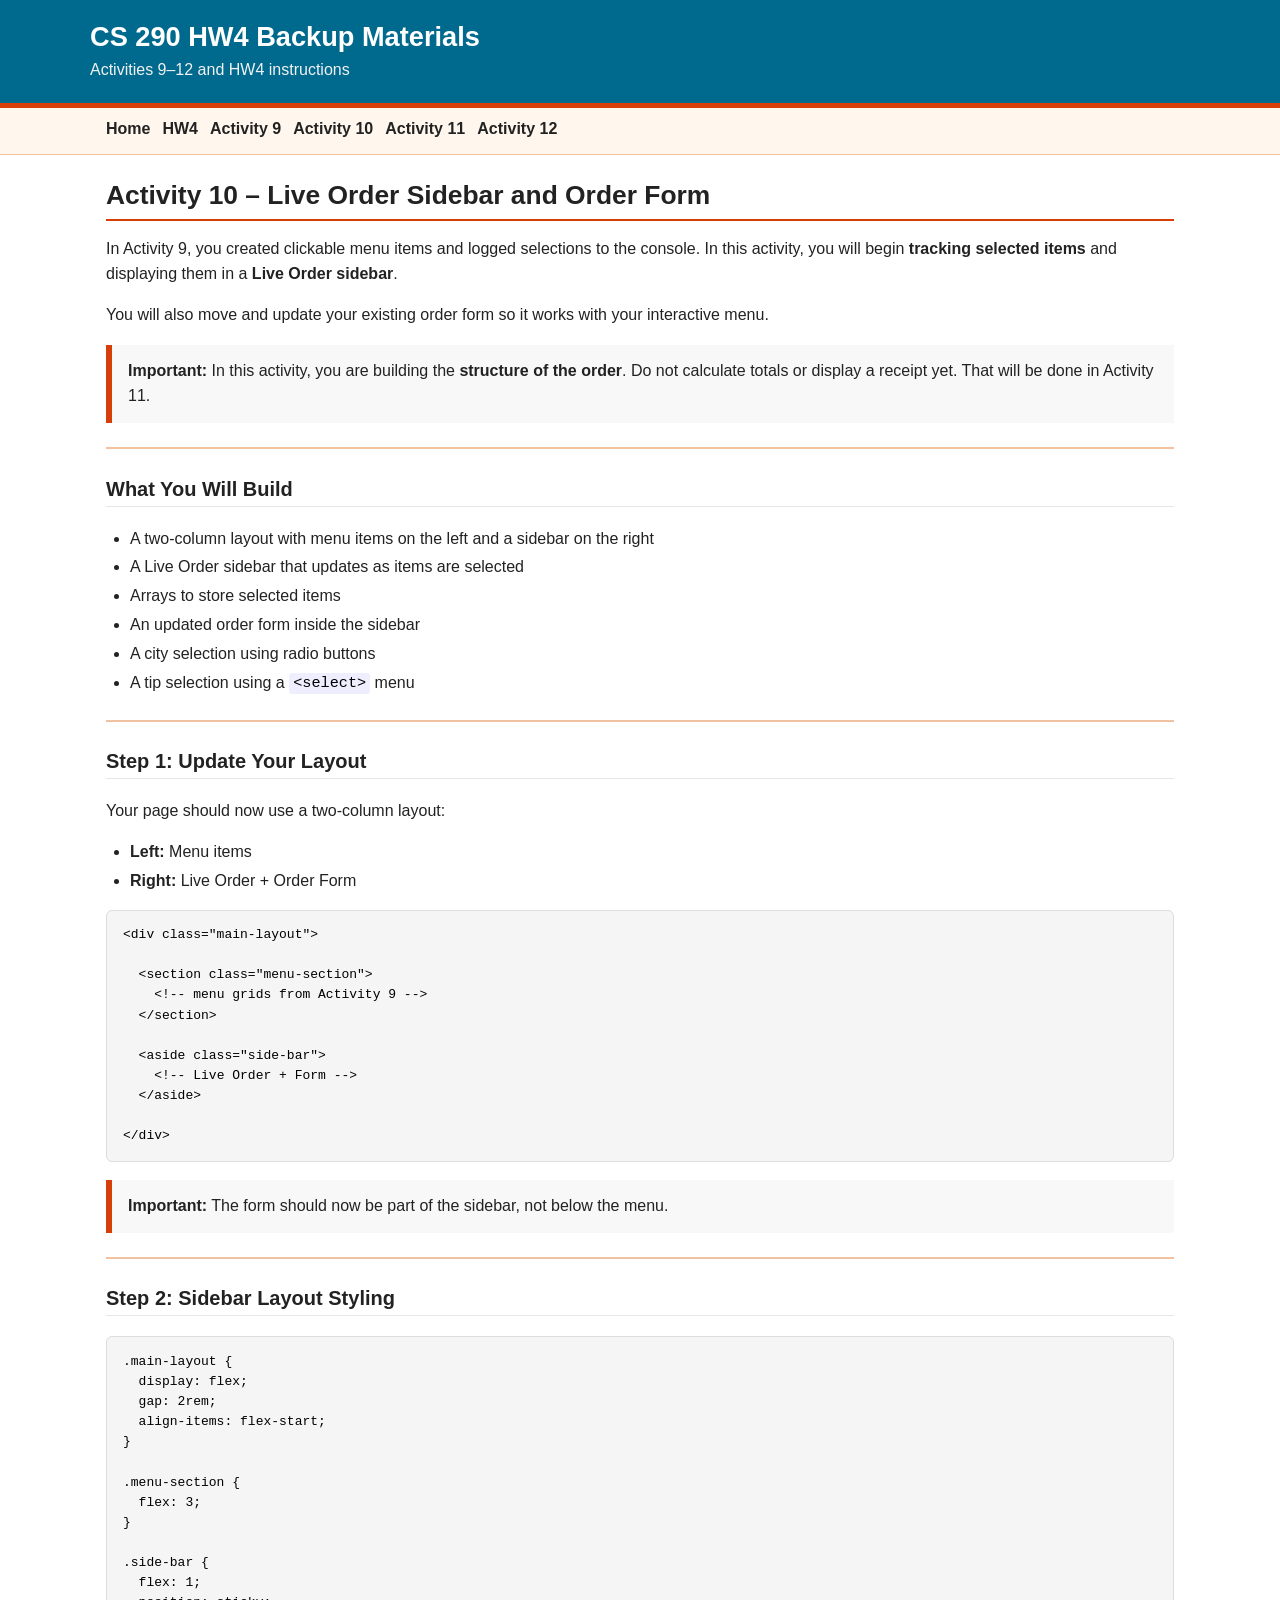
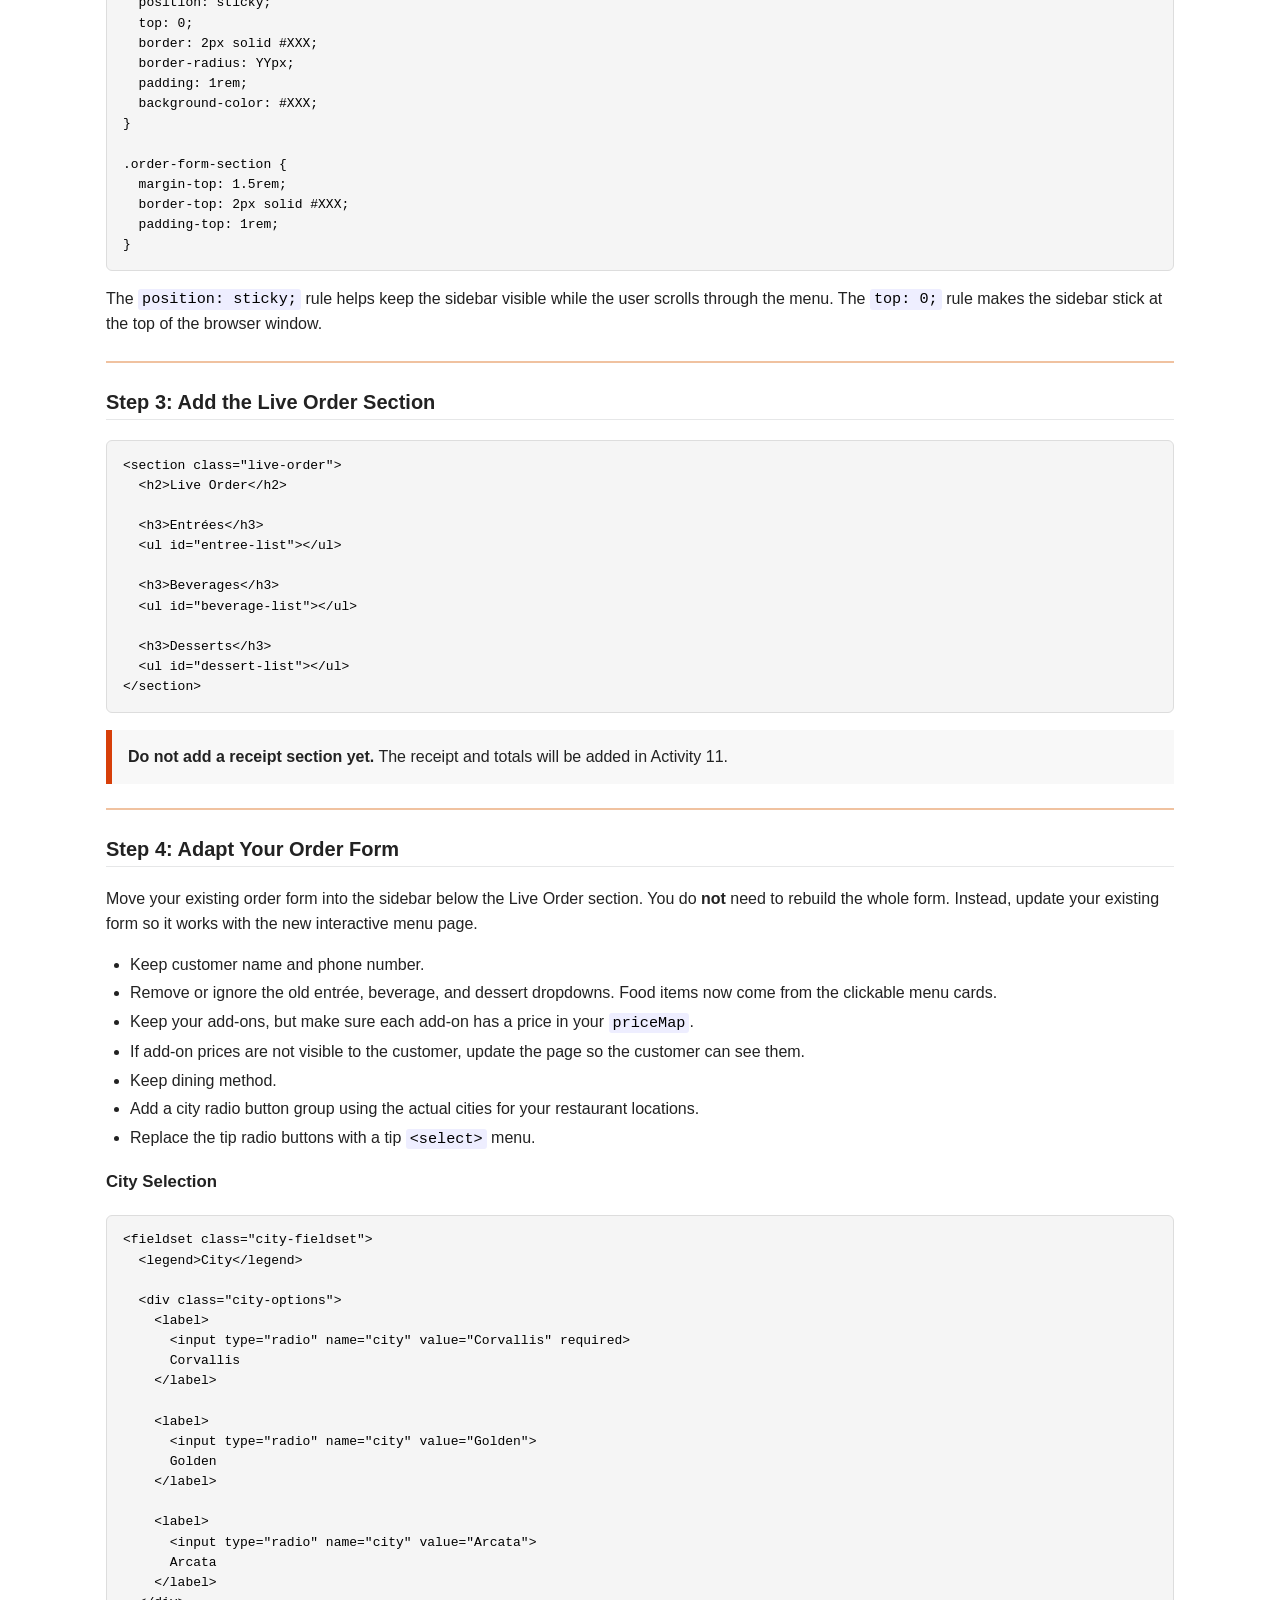
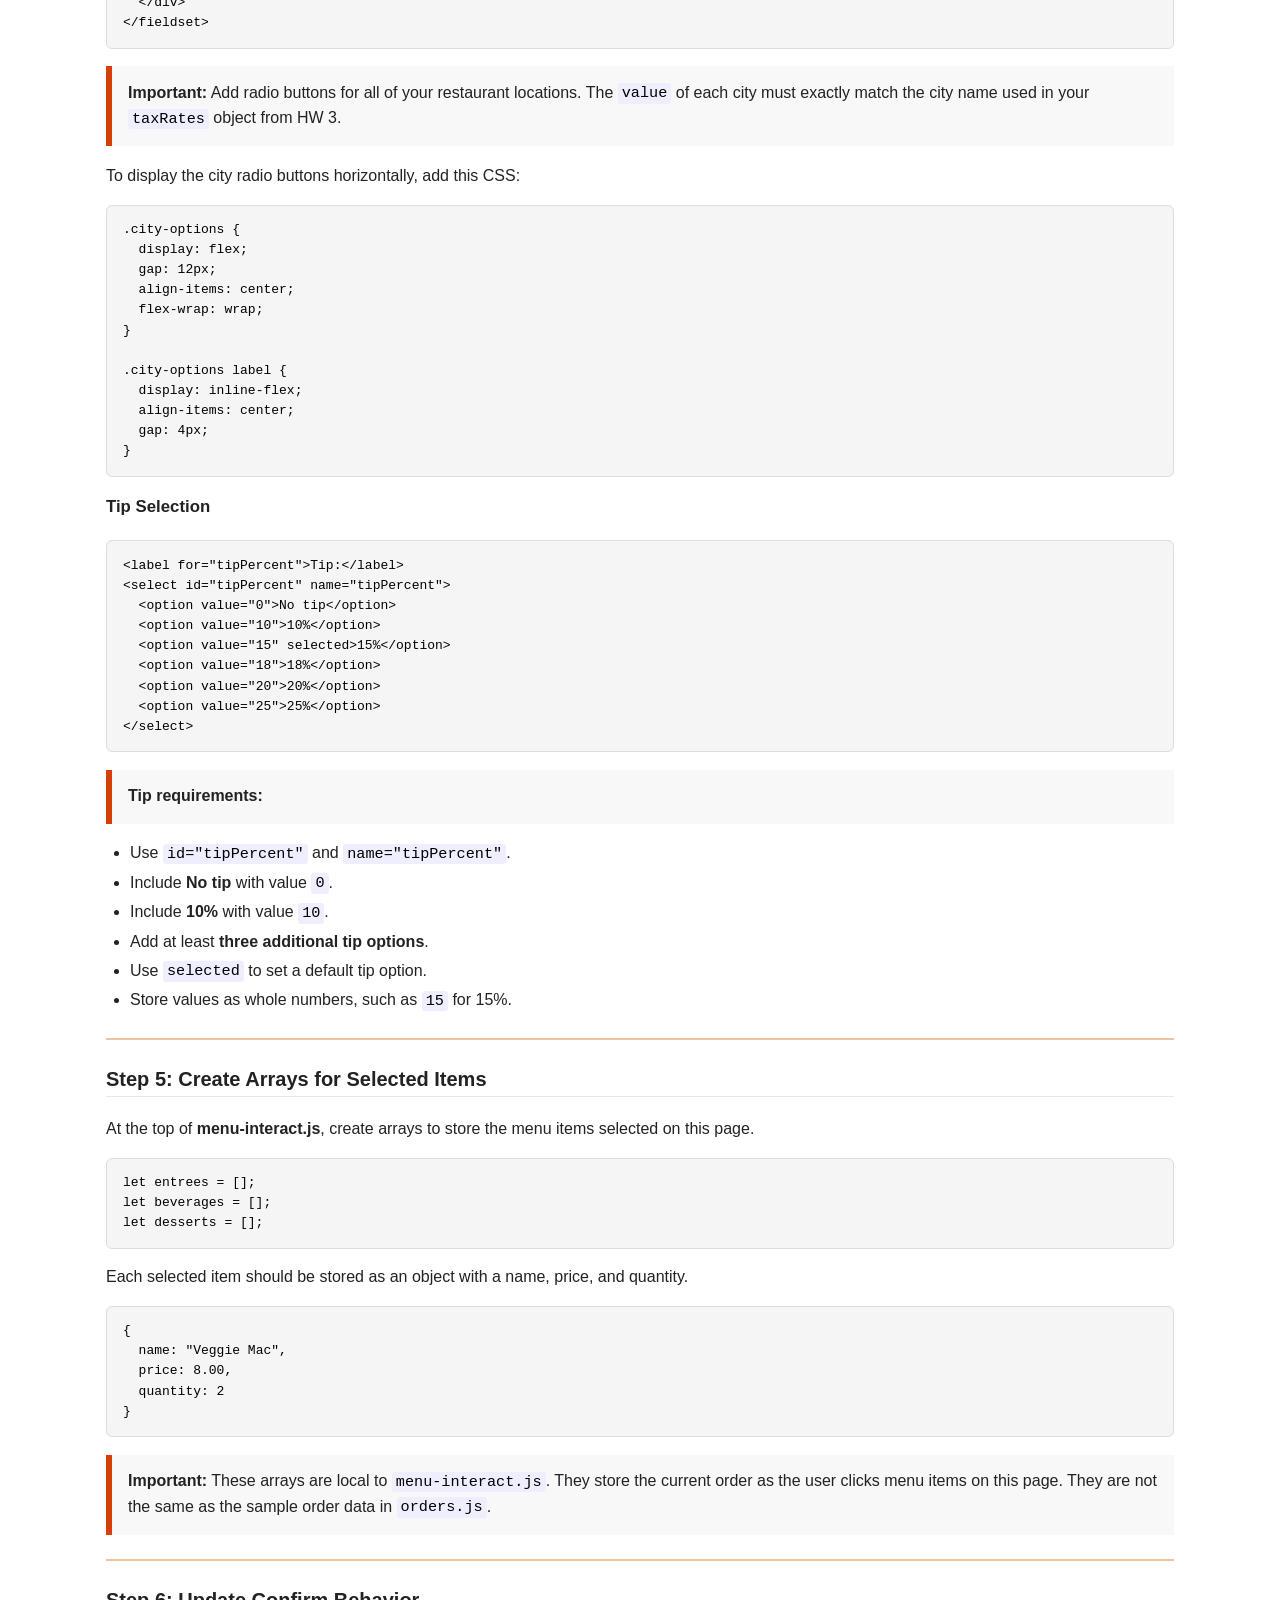
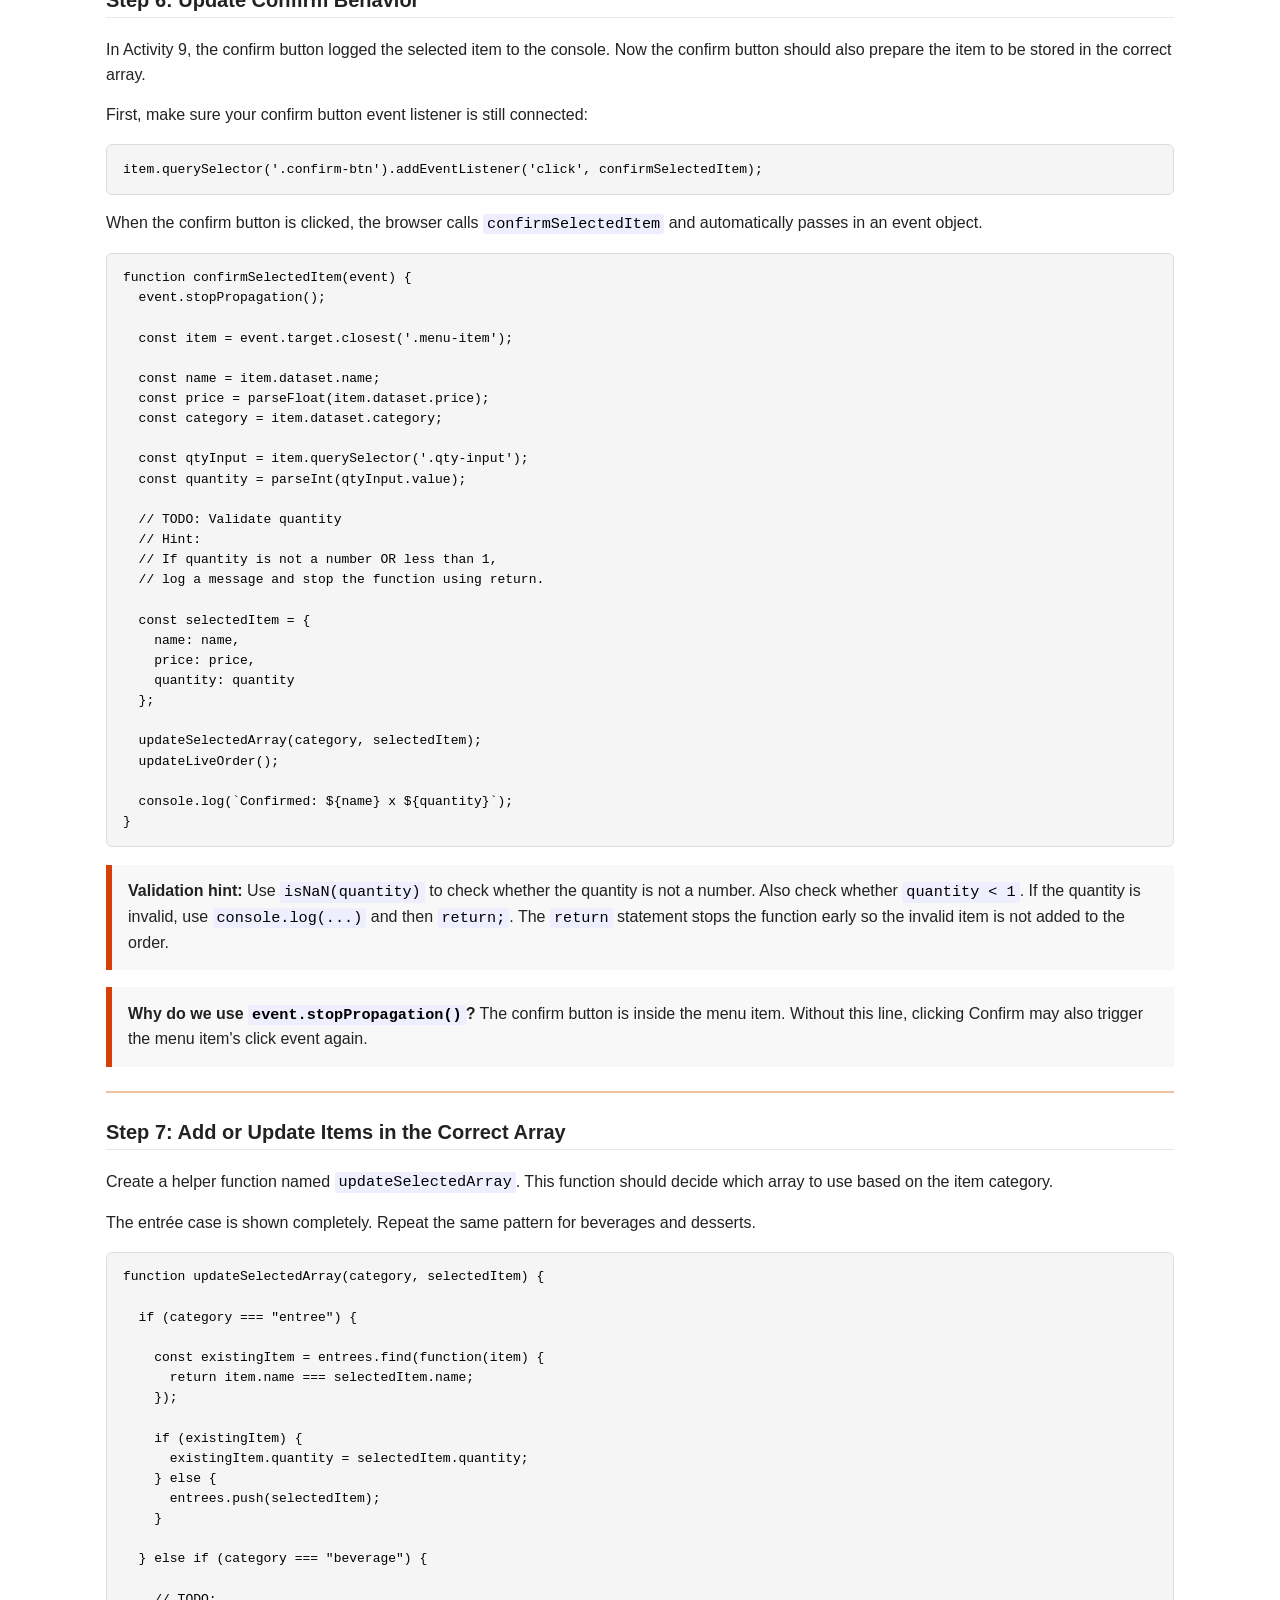
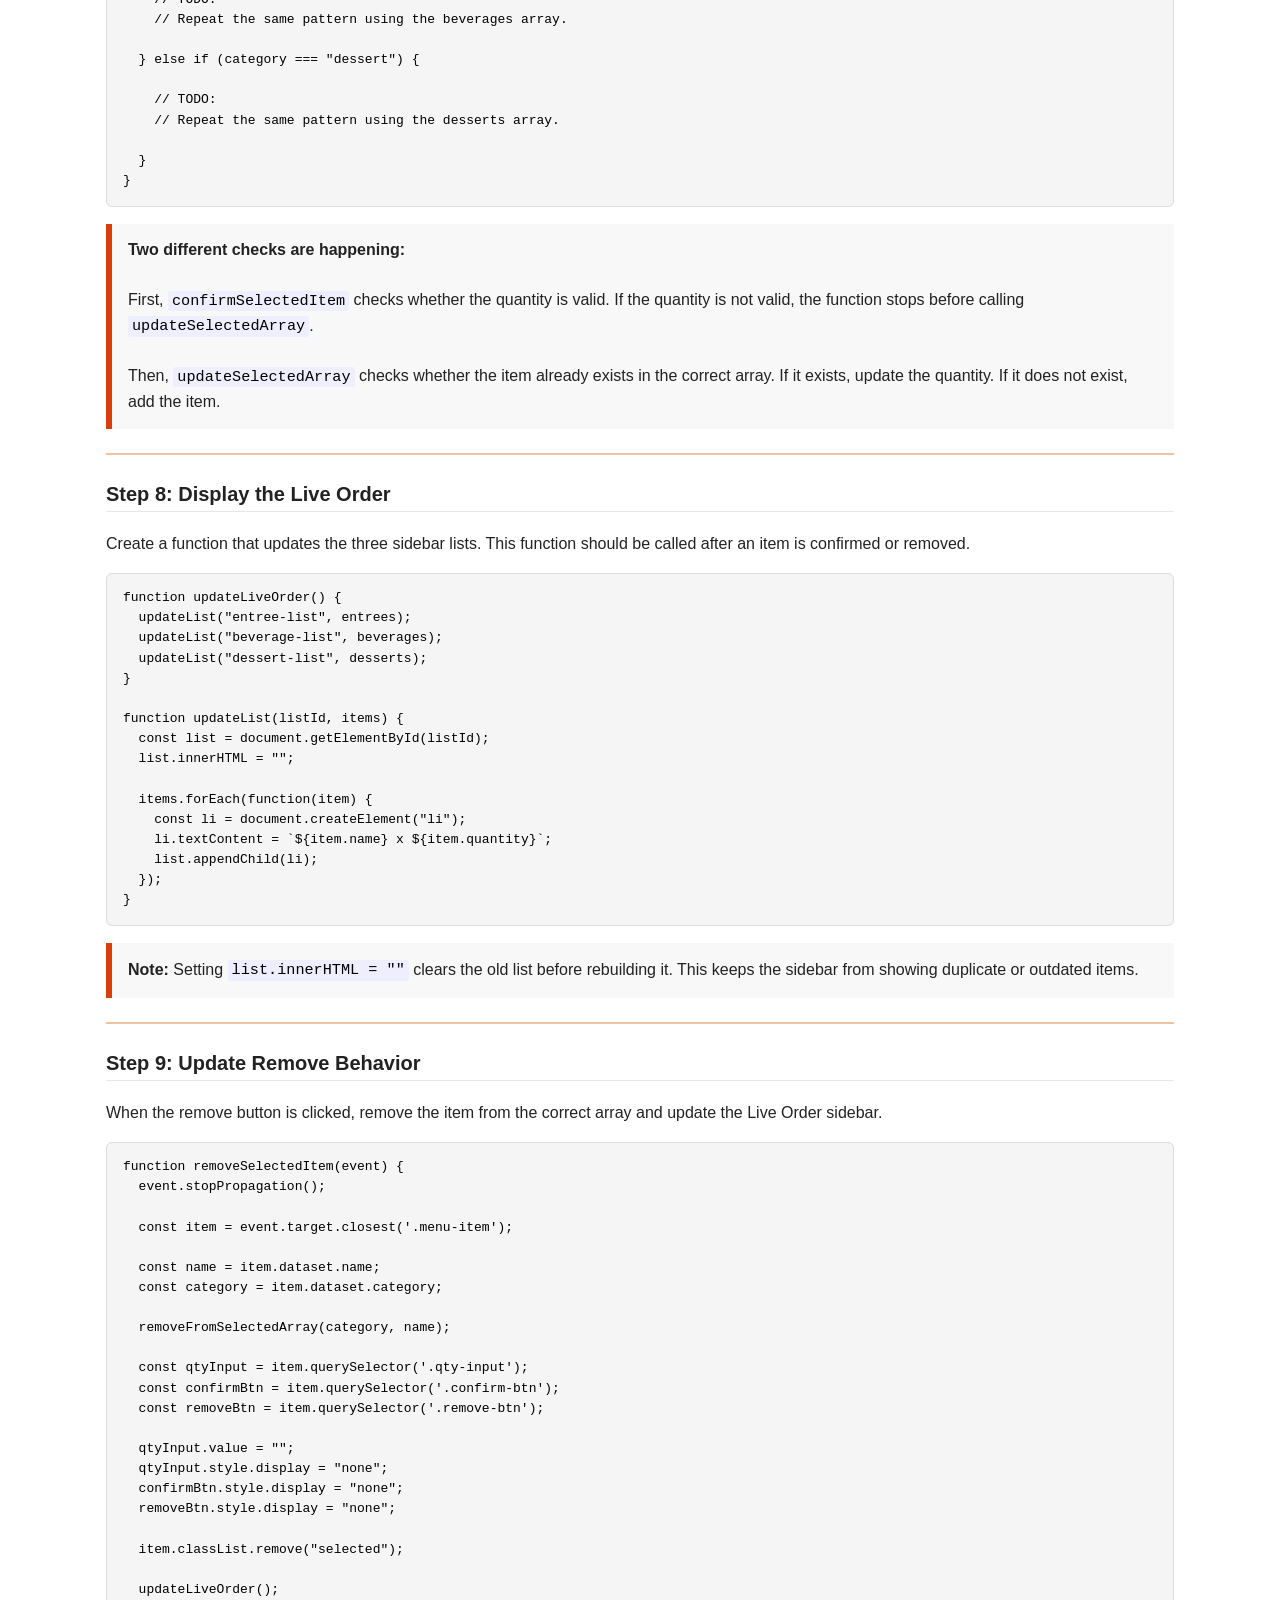
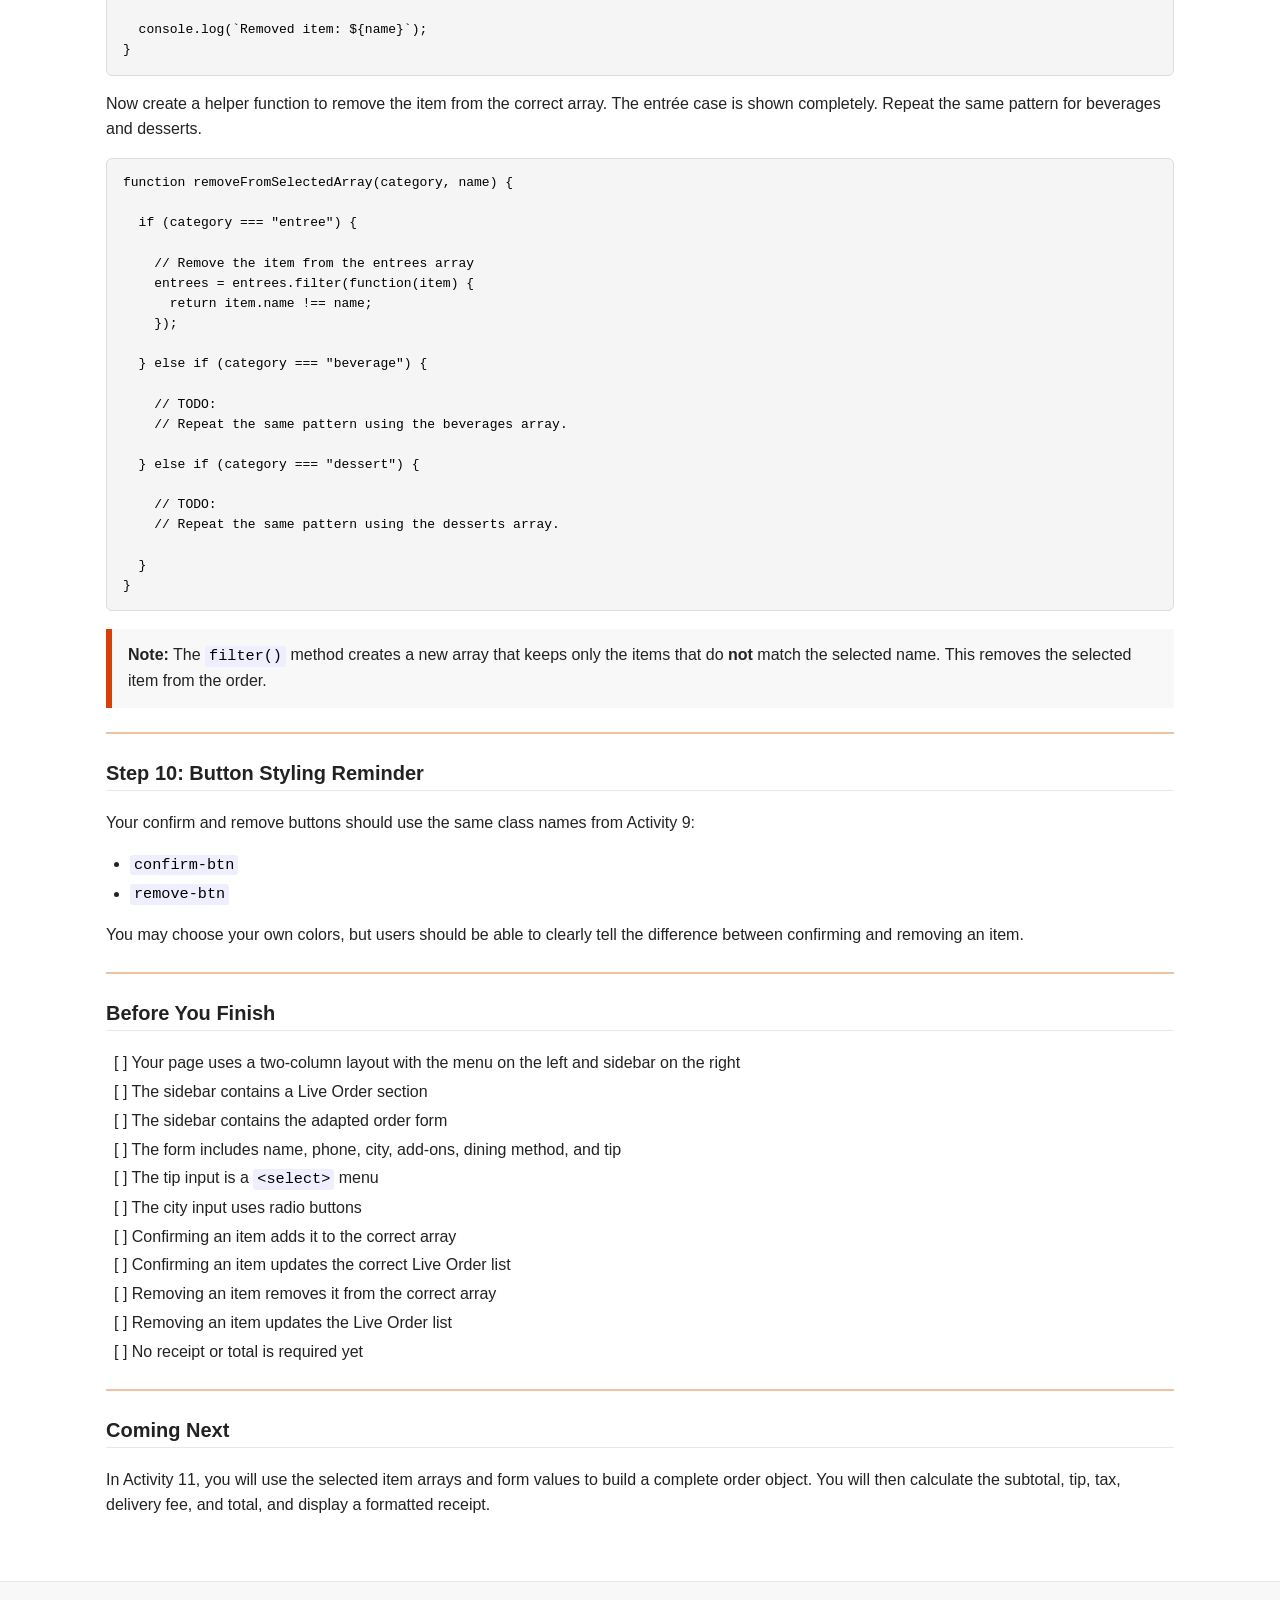
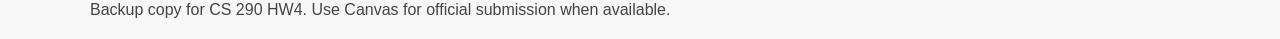
<file: activities/cs290-activity10.html>
<!doctype html>
<html lang="en">
<head>
  <meta charset="utf-8">
  <meta name="viewport" content="width=device-width, initial-scale=1">
  <title>Activity 10 – Live Order Sidebar and Order Form</title>
  <link rel="stylesheet" href="../css/cs290-hw4-backup.css">
</head>
<body>
<header class="site-header"><div class="site-header-inner">
  <h1>CS 290 HW4 Backup Materials</h1>
  <p>Activities 9–12 and HW4 instructions</p>
</div></header>
<nav class="site-nav"><div class="site-nav-inner">
  <a href="../index.html">Home</a>
  <a href="../homework/cs290-hw4.html">HW4</a>
  <a href="cs290-activity9.html">Activity 9</a>
  <a href="cs290-activity10.html">Activity 10</a>
  <a href="cs290-activity11.html">Activity 11</a>
  <a href="cs290-activity12.html">Activity 12</a>
</div></nav>
<main class="content-page">

<h2>Activity 10 – Live Order Sidebar and Order Form</h2>
<p>In Activity 9, you created clickable menu items and logged selections to the console. In this activity, you will begin <strong>tracking selected items</strong> and displaying them in a <strong>Live Order sidebar</strong>.</p>
<p>You will also move and update your existing order form so it works with your interactive menu.</p>
<p class="callout"><strong>Important:</strong> In this activity, you are building the <strong>structure of the order</strong>. Do not calculate totals or display a receipt yet. That will be done in Activity 11.</p>
<hr/>
<h3>What You Will Build</h3>
<ul>
<li>A two-column layout with menu items on the left and a sidebar on the right</li>
<li>A Live Order sidebar that updates as items are selected</li>
<li>Arrays to store selected items</li>
<li>An updated order form inside the sidebar</li>
<li>A city selection using radio buttons</li>
<li>A tip selection using a <code>&lt;select&gt;</code> menu</li>
</ul>
<hr/>
<h3>Step 1: Update Your Layout</h3>
<p>Your page should now use a two-column layout:</p>
<ul>
<li><strong>Left:</strong> Menu items</li>
<li><strong>Right:</strong> Live Order + Order Form</li>
</ul>
<pre>&lt;div class="main-layout"&gt;

  &lt;section class="menu-section"&gt;
    &lt;!-- menu grids from Activity 9 --&gt;
  &lt;/section&gt;

  &lt;aside class="side-bar"&gt;
    &lt;!-- Live Order + Form --&gt;
  &lt;/aside&gt;

&lt;/div&gt;</pre>
<p class="callout"><strong>Important:</strong> The form should now be part of the sidebar, not below the menu.</p>
<hr/>
<h3>Step 2: Sidebar Layout Styling</h3>
<pre>.main-layout {
  display: flex;
  gap: 2rem;
  align-items: flex-start;
}

.menu-section {
  flex: 3;
}

.side-bar {
  flex: 1;
  position: sticky;
  top: 0;
  border: 2px solid #XXX;
  border-radius: YYpx;
  padding: 1rem;
  background-color: #XXX;
}

.order-form-section {
  margin-top: 1.5rem;
  border-top: 2px solid #XXX;
  padding-top: 1rem;
}</pre>
<p>The <code>position: sticky;</code> rule helps keep the sidebar visible while the user scrolls through the menu. The <code>top: 0;</code> rule makes the sidebar stick at the top of the browser window.</p>
<hr/>
<h3>Step 3: Add the Live Order Section</h3>
<pre>&lt;section class="live-order"&gt;
  &lt;h2&gt;Live Order&lt;/h2&gt;

  &lt;h3&gt;Entrées&lt;/h3&gt;
  &lt;ul id="entree-list"&gt;&lt;/ul&gt;

  &lt;h3&gt;Beverages&lt;/h3&gt;
  &lt;ul id="beverage-list"&gt;&lt;/ul&gt;

  &lt;h3&gt;Desserts&lt;/h3&gt;
  &lt;ul id="dessert-list"&gt;&lt;/ul&gt;
&lt;/section&gt;</pre>
<p class="callout"><strong>Do not add a receipt section yet.</strong> The receipt and totals will be added in Activity 11.</p>
<hr/>
<h3>Step 4: Adapt Your Order Form</h3>
<p>Move your existing order form into the sidebar below the Live Order section. You do <strong>not</strong> need to rebuild the whole form. Instead, update your existing form so it works with the new interactive menu page.</p>
<ul>
<li>Keep customer name and phone number.</li>
<li>Remove or ignore the old entrée, beverage, and dessert dropdowns. Food items now come from the clickable menu cards.</li>
<li>Keep your add-ons, but make sure each add-on has a price in your <code>priceMap</code>.</li>
<li>If add-on prices are not visible to the customer, update the page so the customer can see them.</li>
<li>Keep dining method.</li>
<li>Add a city radio button group using the actual cities for your restaurant locations.</li>
<li>Replace the tip radio buttons with a tip <code>&lt;select&gt;</code> menu.</li>
</ul>
<h4>City Selection</h4>
<pre>&lt;fieldset class="city-fieldset"&gt;
  &lt;legend&gt;City&lt;/legend&gt;

  &lt;div class="city-options"&gt;
    &lt;label&gt;
      &lt;input type="radio" name="city" value="Corvallis" required&gt;
      Corvallis
    &lt;/label&gt;

    &lt;label&gt;
      &lt;input type="radio" name="city" value="Golden"&gt;
      Golden
    &lt;/label&gt;

    &lt;label&gt;
      &lt;input type="radio" name="city" value="Arcata"&gt;
      Arcata
    &lt;/label&gt;
  &lt;/div&gt;
&lt;/fieldset&gt;</pre>
<p class="callout"><strong>Important:</strong> Add radio buttons for all of your restaurant locations. The <code>value</code> of each city must exactly match the city name used in your <code>taxRates</code> object from HW 3.</p>
<p>To display the city radio buttons horizontally, add this CSS:</p>
<pre>.city-options {
  display: flex;
  gap: 12px;
  align-items: center;
  flex-wrap: wrap;
}

.city-options label {
  display: inline-flex;
  align-items: center;
  gap: 4px;
}</pre>
<h4>Tip Selection</h4>
<pre>&lt;label for="tipPercent"&gt;Tip:&lt;/label&gt;
&lt;select id="tipPercent" name="tipPercent"&gt;
  &lt;option value="0"&gt;No tip&lt;/option&gt;
  &lt;option value="10"&gt;10%&lt;/option&gt;
  &lt;option value="15" selected&gt;15%&lt;/option&gt;
  &lt;option value="18"&gt;18%&lt;/option&gt;
  &lt;option value="20"&gt;20%&lt;/option&gt;
  &lt;option value="25"&gt;25%&lt;/option&gt;
&lt;/select&gt;</pre>
<p class="callout"><strong>Tip requirements:</strong></p>
<ul>
<li>Use <code>id="tipPercent"</code> and <code>name="tipPercent"</code>.</li>
<li>Include <strong>No tip</strong> with value <code>0</code>.</li>
<li>Include <strong>10%</strong> with value <code>10</code>.</li>
<li>Add at least <strong>three additional tip options</strong>.</li>
<li>Use <code>selected</code> to set a default tip option.</li>
<li>Store values as whole numbers, such as <code>15</code> for 15%.</li>
</ul>
<hr/>
<h3>Step 5: Create Arrays for Selected Items</h3>
<p>At the top of <strong>menu-interact.js</strong>, create arrays to store the menu items selected on this page.</p>
<pre>let entrees = [];
let beverages = [];
let desserts = [];</pre>
<p>Each selected item should be stored as an object with a name, price, and quantity.</p>
<pre>{
  name: "Veggie Mac",
  price: 8.00,
  quantity: 2
}</pre>
<p class="callout"><strong>Important:</strong> These arrays are local to <code>menu-interact.js</code>. They store the current order as the user clicks menu items on this page. They are not the same as the sample order data in <code>orders.js</code>.</p>
<hr/>
<h3>Step 6: Update Confirm Behavior</h3>
<p>In Activity 9, the confirm button logged the selected item to the console. Now the confirm button should also prepare the item to be stored in the correct array.</p>
<p>First, make sure your confirm button event listener is still connected:</p>
<pre>item.querySelector('.confirm-btn').addEventListener('click', confirmSelectedItem);</pre>
<p>When the confirm button is clicked, the browser calls <code>confirmSelectedItem</code> and automatically passes in an event object.</p>
<pre>function confirmSelectedItem(event) {
  event.stopPropagation();

  const item = event.target.closest('.menu-item');

  const name = item.dataset.name;
  const price = parseFloat(item.dataset.price);
  const category = item.dataset.category;

  const qtyInput = item.querySelector('.qty-input');
  const quantity = parseInt(qtyInput.value);

  // TODO: Validate quantity
  // Hint:
  // If quantity is not a number OR less than 1,
  // log a message and stop the function using return.

  const selectedItem = {
    name: name,
    price: price,
    quantity: quantity
  };

  updateSelectedArray(category, selectedItem);
  updateLiveOrder();

  console.log(`Confirmed: ${name} x ${quantity}`);
}</pre>
<p class="callout"><strong>Validation hint:</strong> Use <code>isNaN(quantity)</code> to check whether the quantity is not a number. Also check whether <code>quantity &lt; 1</code>. If the quantity is invalid, use <code>console.log(...)</code> and then <code>return;</code>. The <code>return</code> statement stops the function early so the invalid item is not added to the order.</p>
<p class="callout"><strong>Why do we use <code>event.stopPropagation()</code>?</strong> The confirm button is inside the menu item. Without this line, clicking Confirm may also trigger the menu item's click event again.</p>
<hr/>
<h3>Step 7: Add or Update Items in the Correct Array</h3>
<p>Create a helper function named <code>updateSelectedArray</code>. This function should decide which array to use based on the item category.</p>
<p>The entrée case is shown completely. Repeat the same pattern for beverages and desserts.</p>
<pre>function updateSelectedArray(category, selectedItem) {

  if (category === "entree") {

    const existingItem = entrees.find(function(item) {
      return item.name === selectedItem.name;
    });

    if (existingItem) {
      existingItem.quantity = selectedItem.quantity;
    } else {
      entrees.push(selectedItem);
    }

  } else if (category === "beverage") {

    // TODO:
    // Repeat the same pattern using the beverages array.

  } else if (category === "dessert") {

    // TODO:
    // Repeat the same pattern using the desserts array.

  }
}</pre>
<p class="callout"><strong>Two different checks are happening:</strong><br/><br/>First, <code>confirmSelectedItem</code> checks whether the quantity is valid. If the quantity is not valid, the function stops before calling <code>updateSelectedArray</code>.<br/><br/>Then, <code>updateSelectedArray</code> checks whether the item already exists in the correct array. If it exists, update the quantity. If it does not exist, add the item.</p>
<hr/>
<h3>Step 8: Display the Live Order</h3>
<p>Create a function that updates the three sidebar lists. This function should be called after an item is confirmed or removed.</p>
<pre>function updateLiveOrder() {
  updateList("entree-list", entrees);
  updateList("beverage-list", beverages);
  updateList("dessert-list", desserts);
}

function updateList(listId, items) {
  const list = document.getElementById(listId);
  list.innerHTML = "";

  items.forEach(function(item) {
    const li = document.createElement("li");
    li.textContent = `${item.name} x ${item.quantity}`;
    list.appendChild(li);
  });
}</pre>
<p class="callout"><strong>Note:</strong> Setting <code>list.innerHTML = ""</code> clears the old list before rebuilding it. This keeps the sidebar from showing duplicate or outdated items.</p>
<hr/>
<h3>Step 9: Update Remove Behavior</h3>
<p>When the remove button is clicked, remove the item from the correct array and update the Live Order sidebar.</p>
<pre>function removeSelectedItem(event) {
  event.stopPropagation();

  const item = event.target.closest('.menu-item');

  const name = item.dataset.name;
  const category = item.dataset.category;

  removeFromSelectedArray(category, name);

  const qtyInput = item.querySelector('.qty-input');
  const confirmBtn = item.querySelector('.confirm-btn');
  const removeBtn = item.querySelector('.remove-btn');

  qtyInput.value = "";
  qtyInput.style.display = "none";
  confirmBtn.style.display = "none";
  removeBtn.style.display = "none";

  item.classList.remove("selected");

  updateLiveOrder();

  console.log(`Removed item: ${name}`);
}</pre>
<p>Now create a helper function to remove the item from the correct array. The entrée case is shown completely. Repeat the same pattern for beverages and desserts.</p>
<pre>function removeFromSelectedArray(category, name) {

  if (category === "entree") {

    // Remove the item from the entrees array
    entrees = entrees.filter(function(item) {
      return item.name !== name;
    });

  } else if (category === "beverage") {

    // TODO:
    // Repeat the same pattern using the beverages array.

  } else if (category === "dessert") {

    // TODO:
    // Repeat the same pattern using the desserts array.

  }
}</pre>
<p class="callout"><strong>Note:</strong> The <code>filter()</code> method creates a new array that keeps only the items that do <strong>not</strong> match the selected name. This removes the selected item from the order.</p>
<hr/>
<h3>Step 10: Button Styling Reminder</h3>
<p>Your confirm and remove buttons should use the same class names from Activity 9:</p>
<ul>
<li><code>confirm-btn</code></li>
<li><code>remove-btn</code></li>
</ul>
<p>You may choose your own colors, but users should be able to clearly tell the difference between confirming and removing an item.</p>
<hr/>
<h3>Before You Finish</h3>
<ul class="checklist">
<li>[ ] Your page uses a two-column layout with the menu on the left and sidebar on the right</li>
<li>[ ] The sidebar contains a Live Order section</li>
<li>[ ] The sidebar contains the adapted order form</li>
<li>[ ] The form includes name, phone, city, add-ons, dining method, and tip</li>
<li>[ ] The tip input is a <code>&lt;select&gt;</code> menu</li>
<li>[ ] The city input uses radio buttons</li>
<li>[ ] Confirming an item adds it to the correct array</li>
<li>[ ] Confirming an item updates the correct Live Order list</li>
<li>[ ] Removing an item removes it from the correct array</li>
<li>[ ] Removing an item updates the Live Order list</li>
<li>[ ] No receipt or total is required yet</li>
</ul>
<hr/>
<h3>Coming Next</h3>
<p>In Activity 11, you will use the selected item arrays and form values to build a complete order object. You will then calculate the subtotal, tip, tax, delivery fee, and total, and display a formatted receipt.</p>

</main>
<footer class="site-footer"><div>Backup copy for CS 290 HW4. Use Canvas for official submission when available.</div></footer>
</body>
</html>
</file>
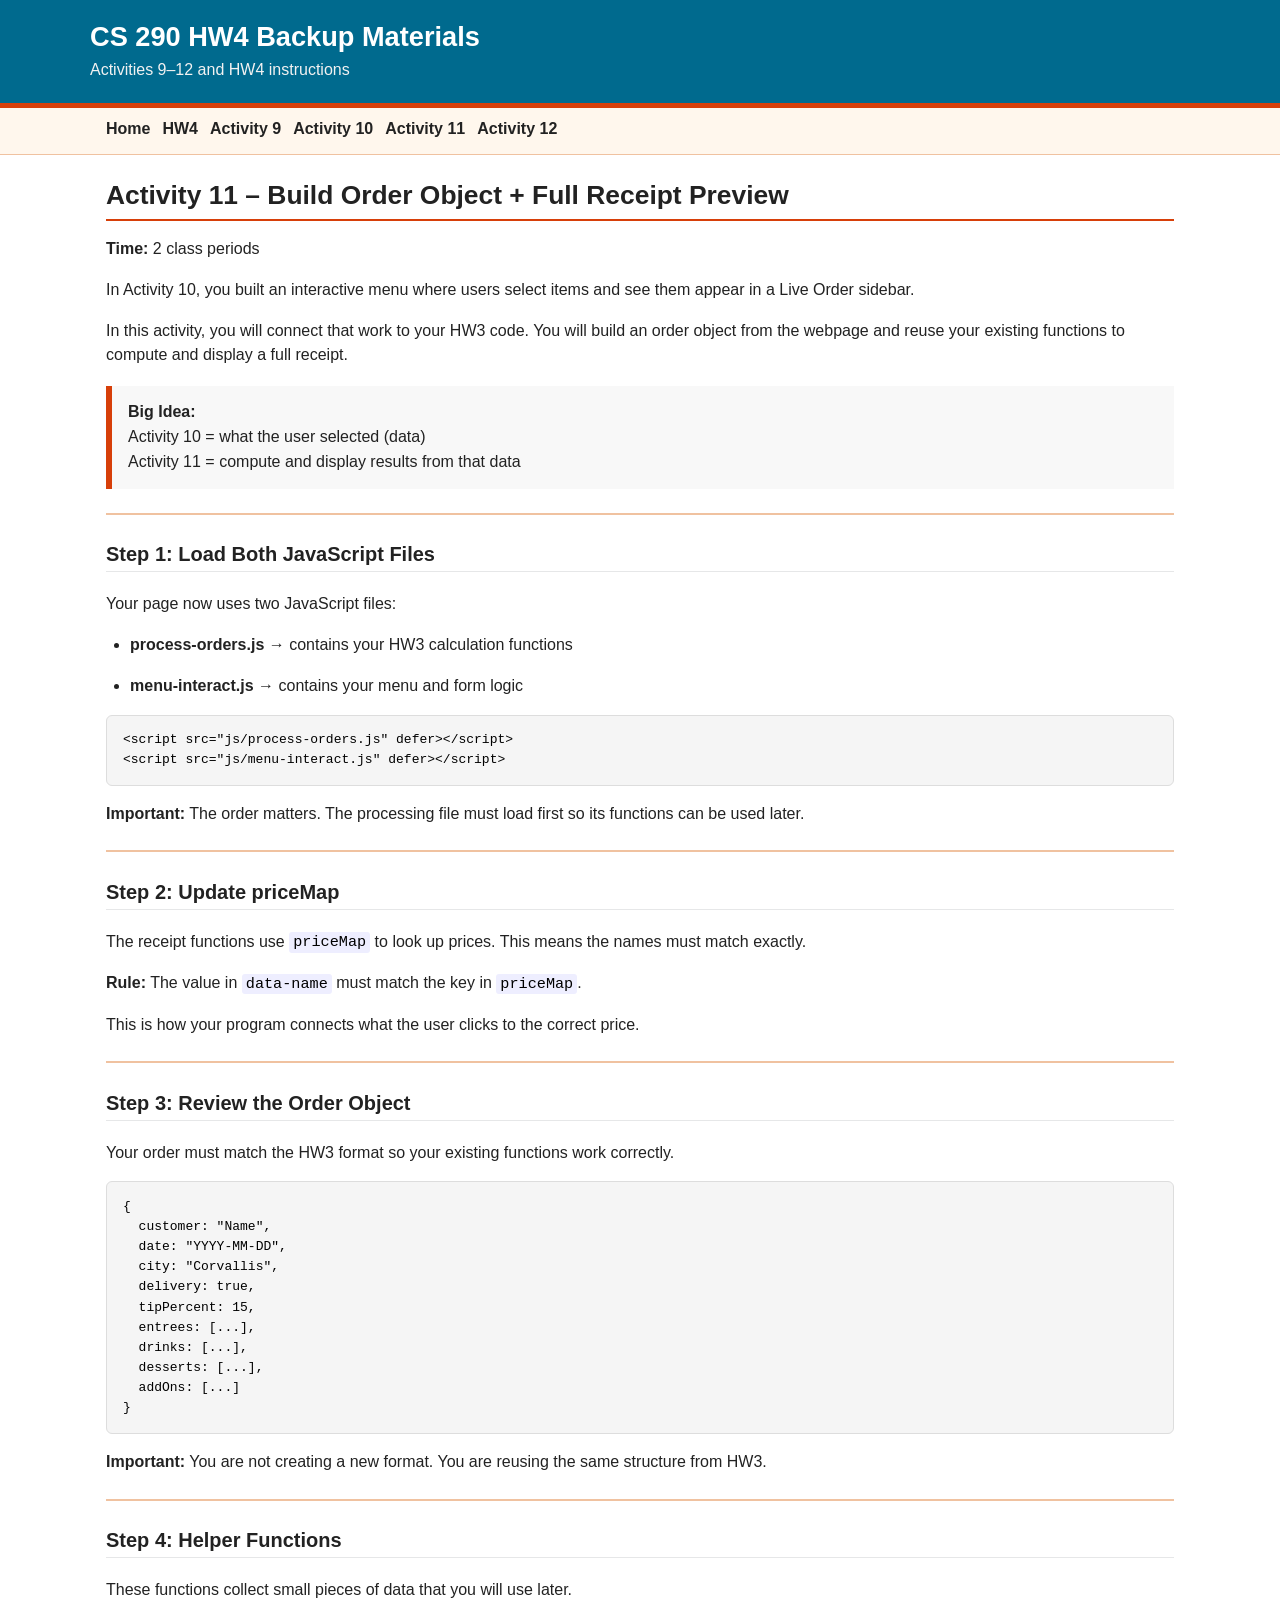
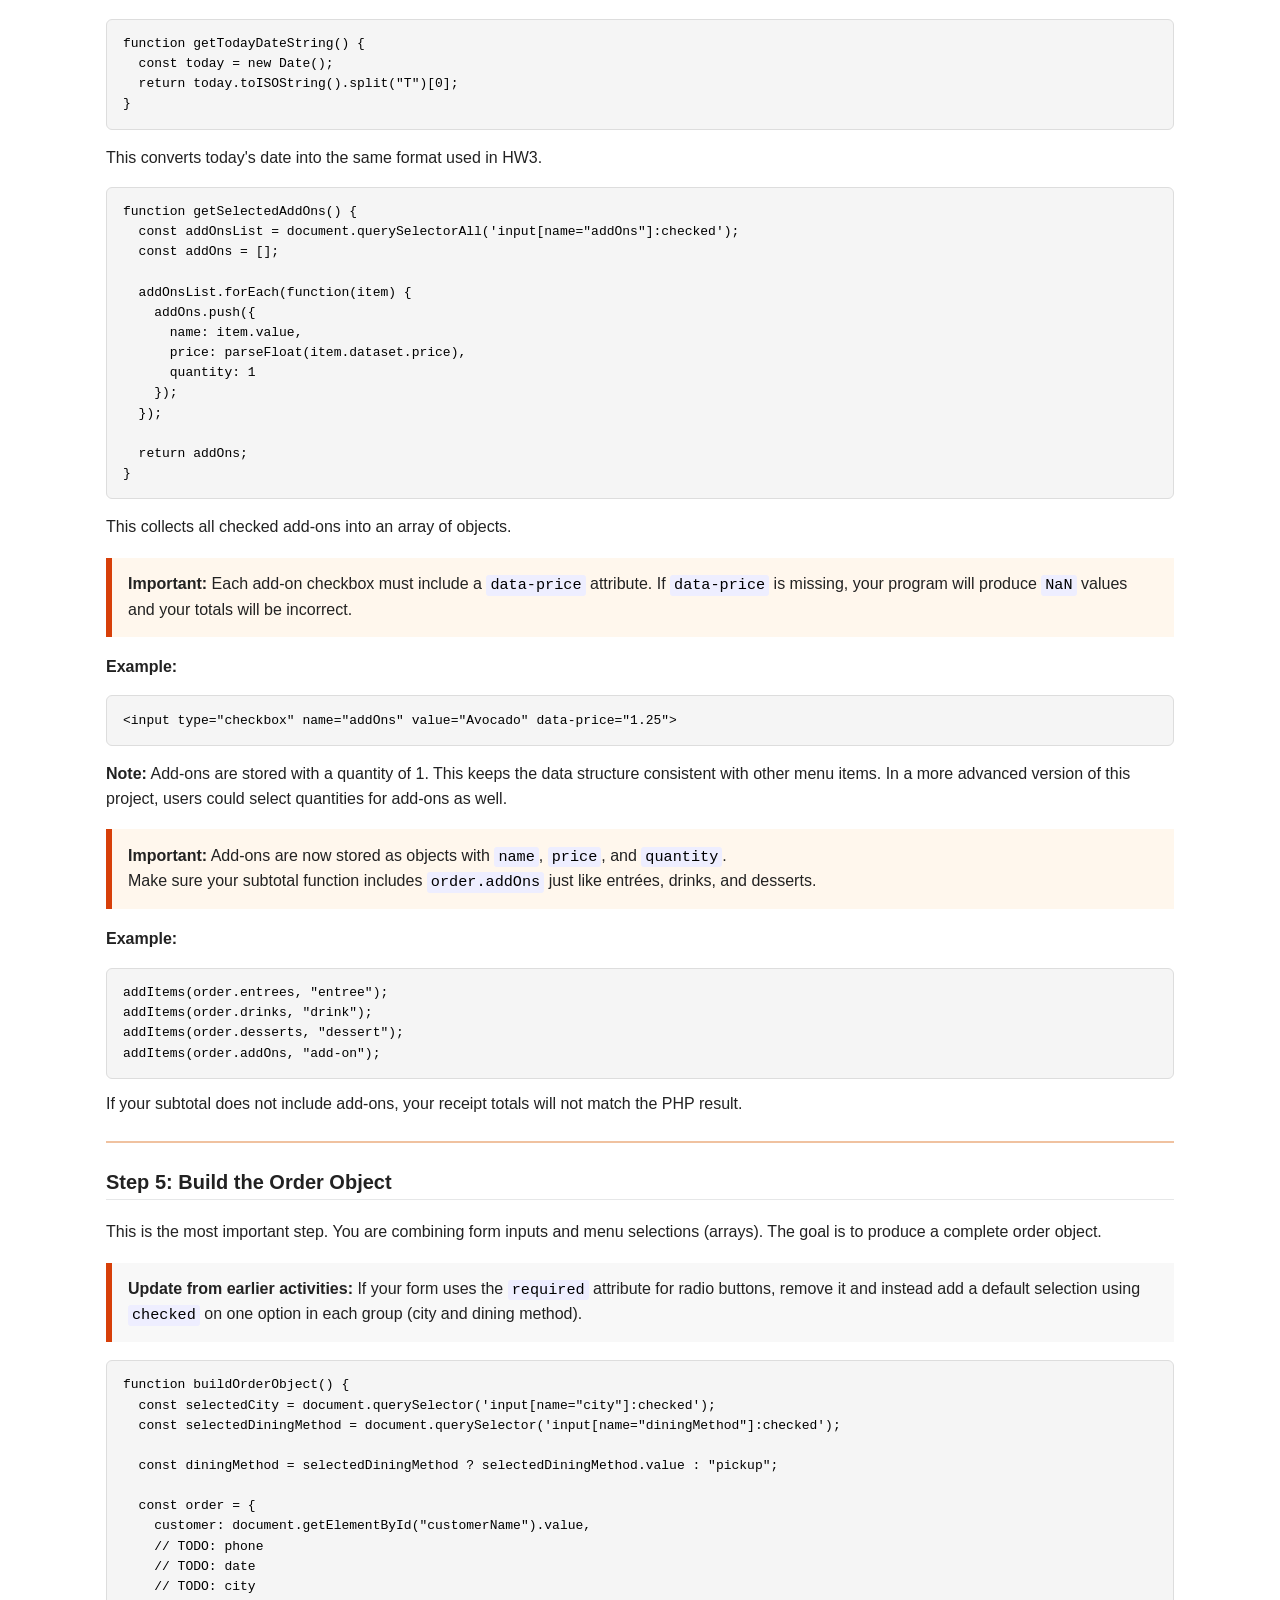
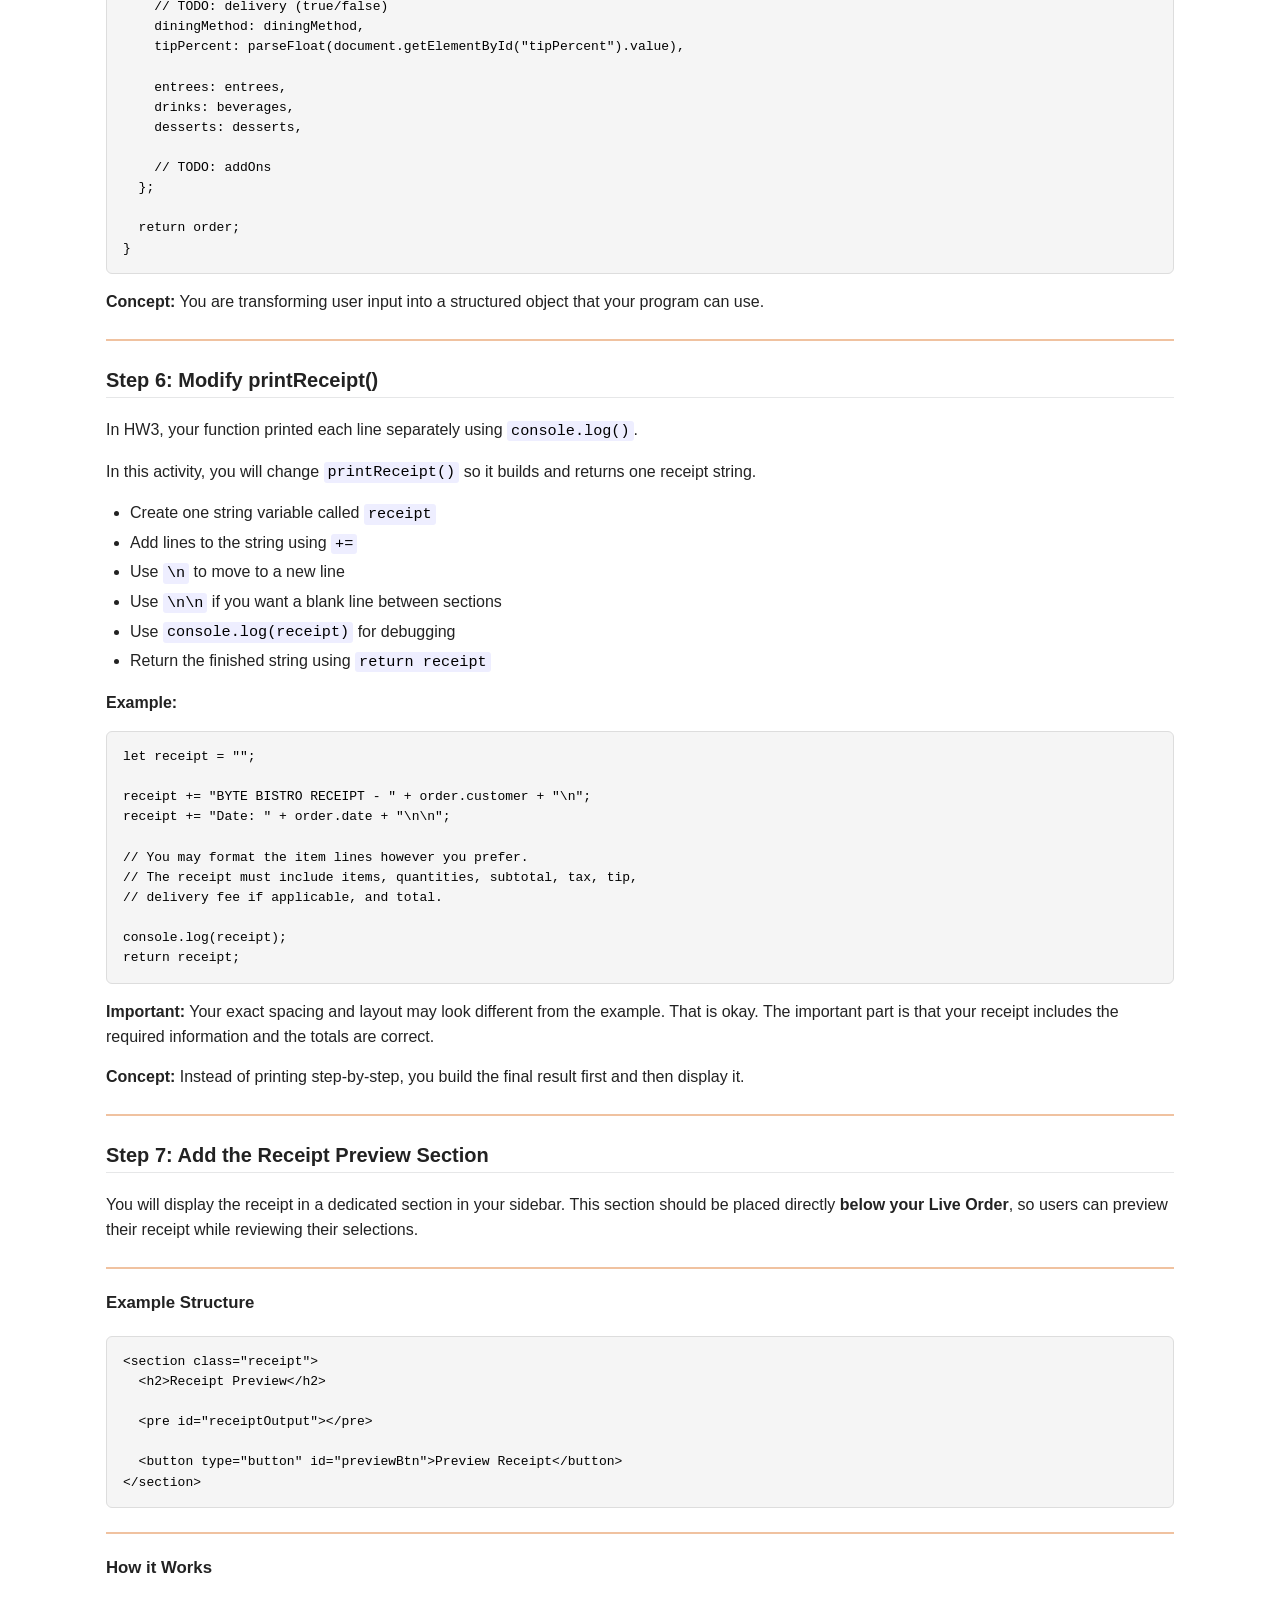
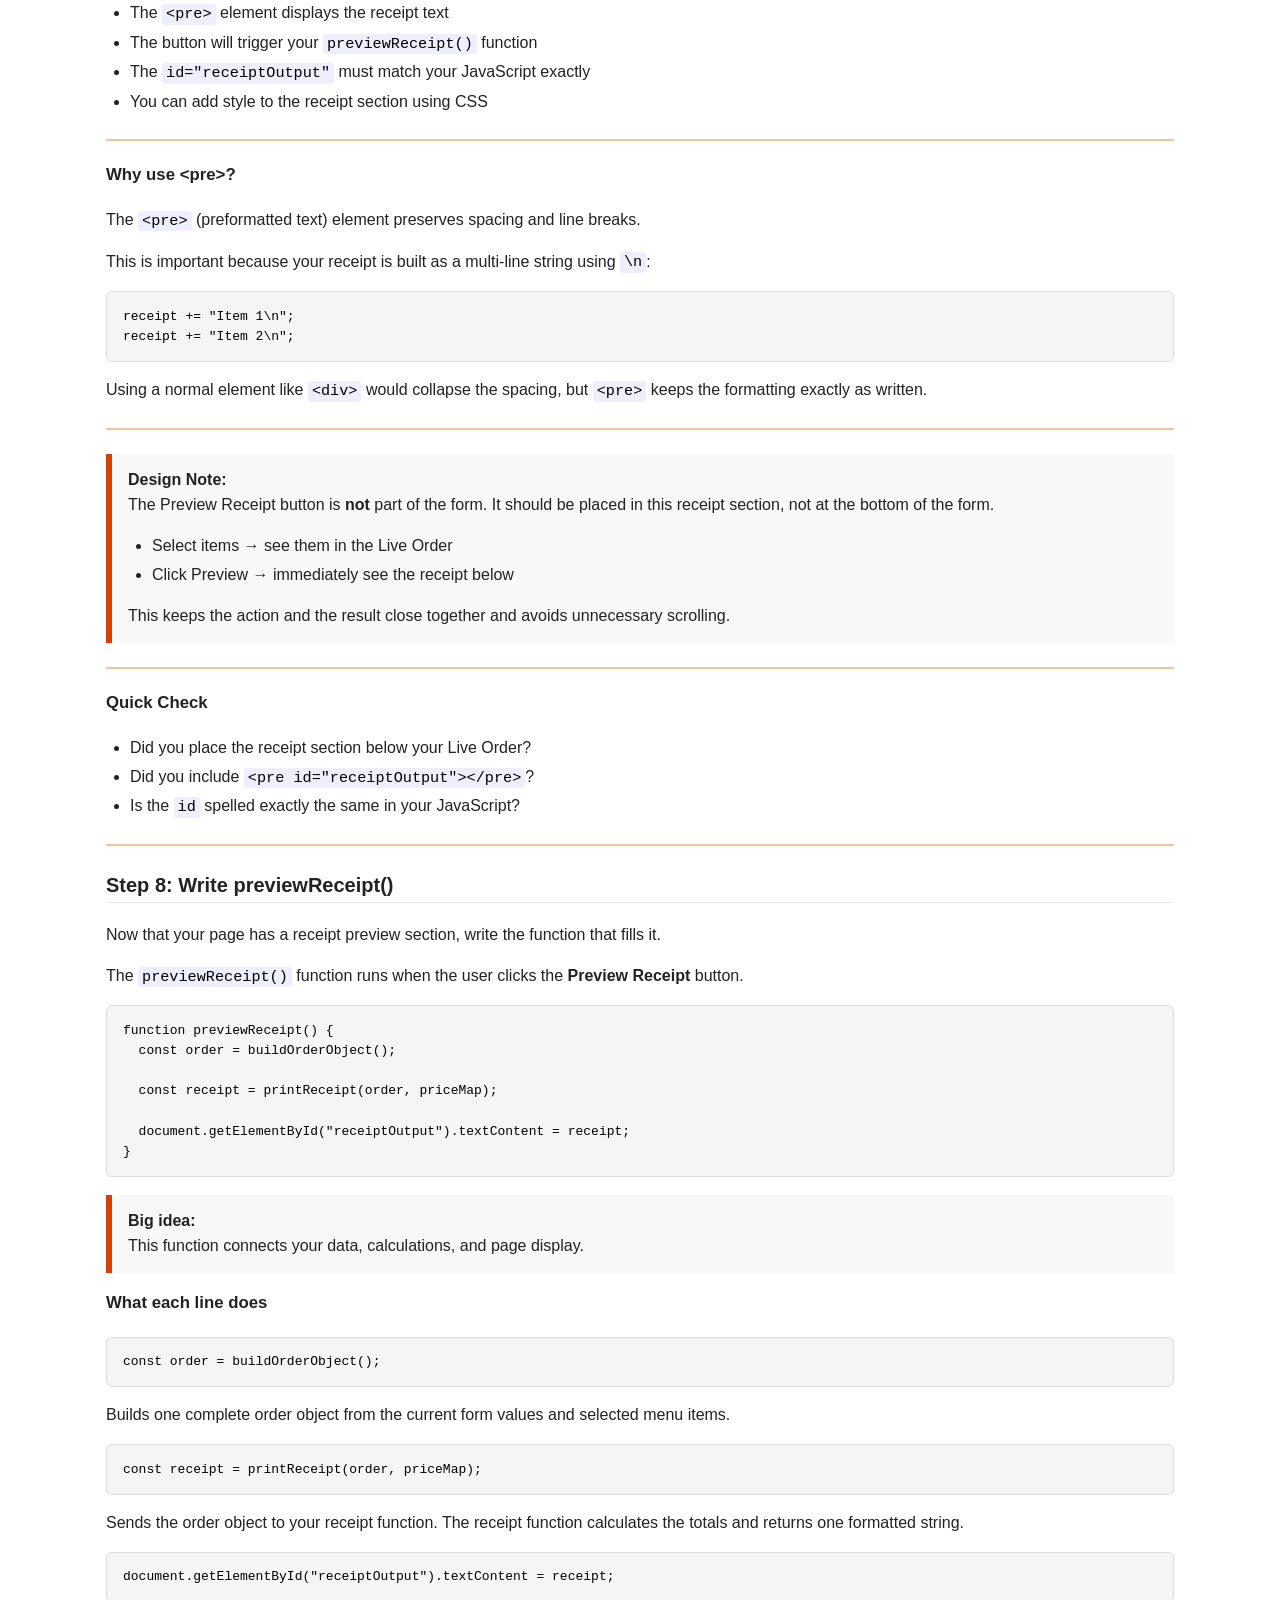
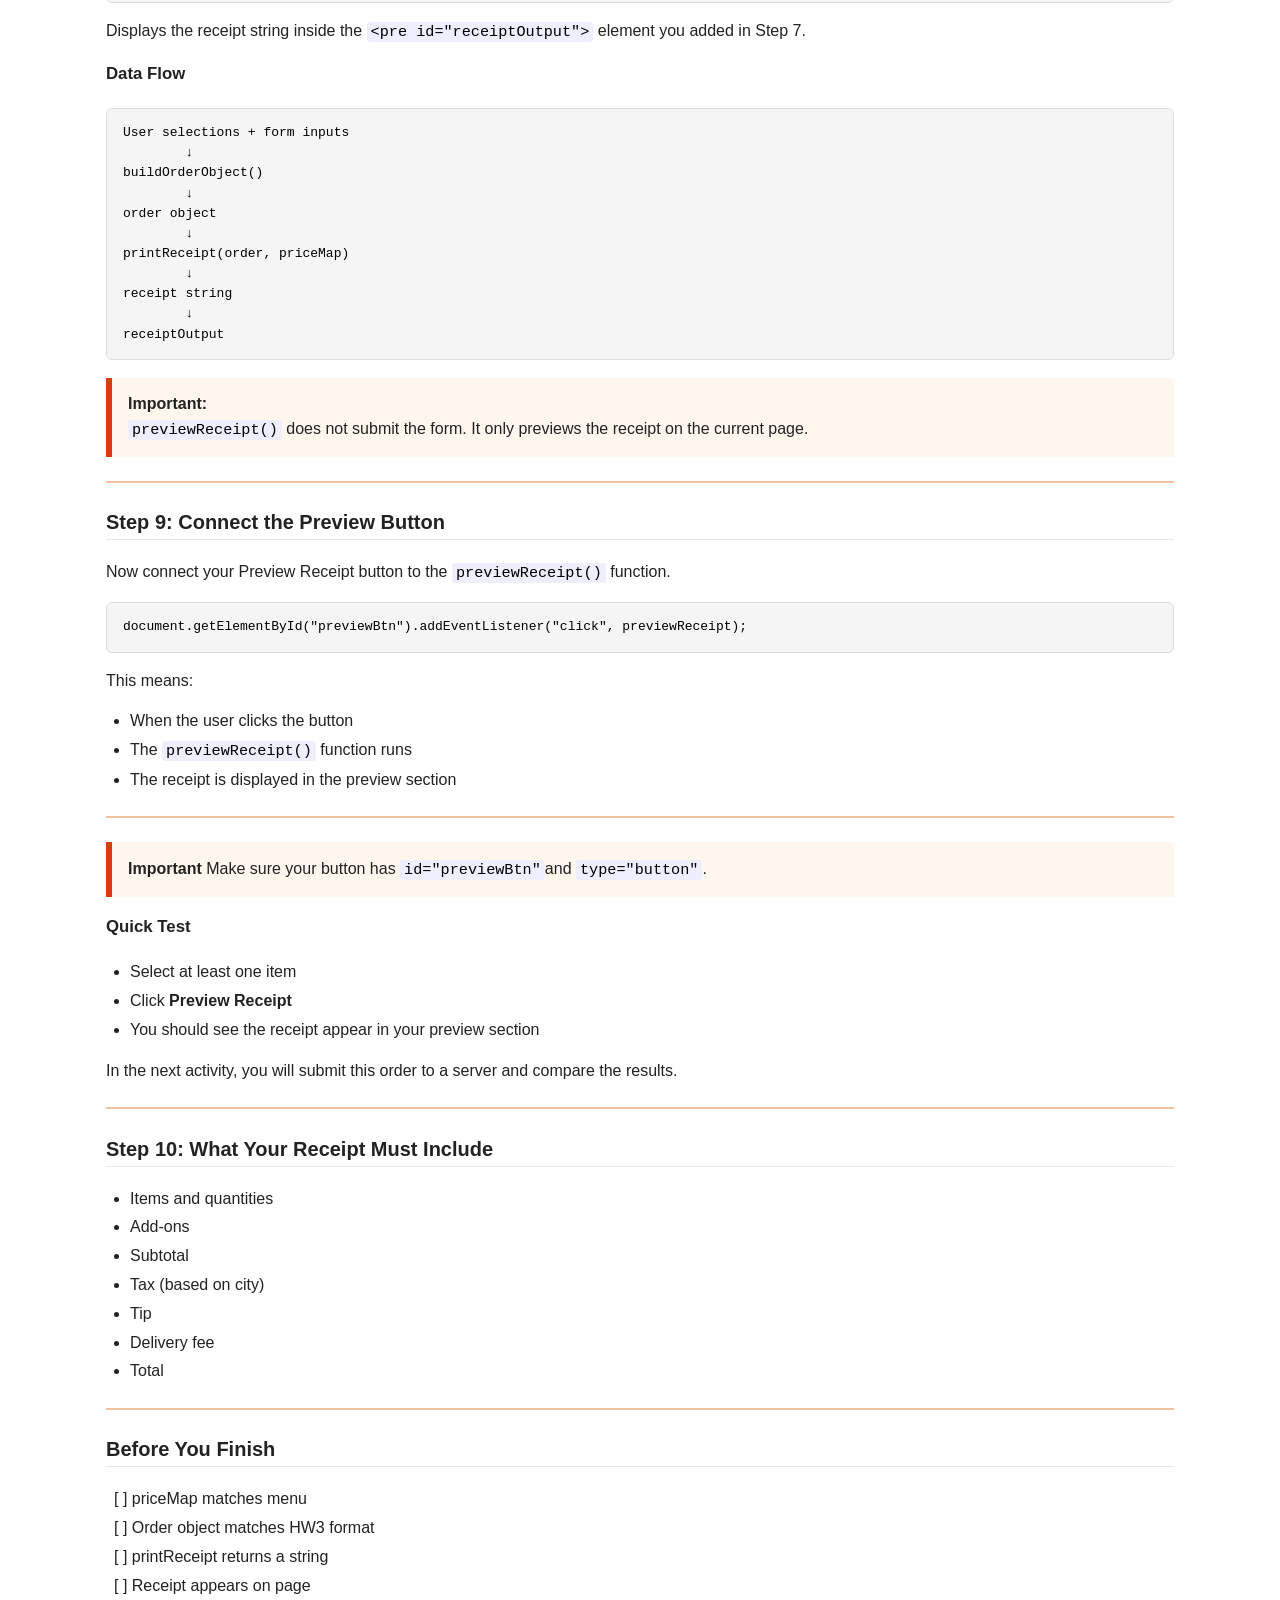
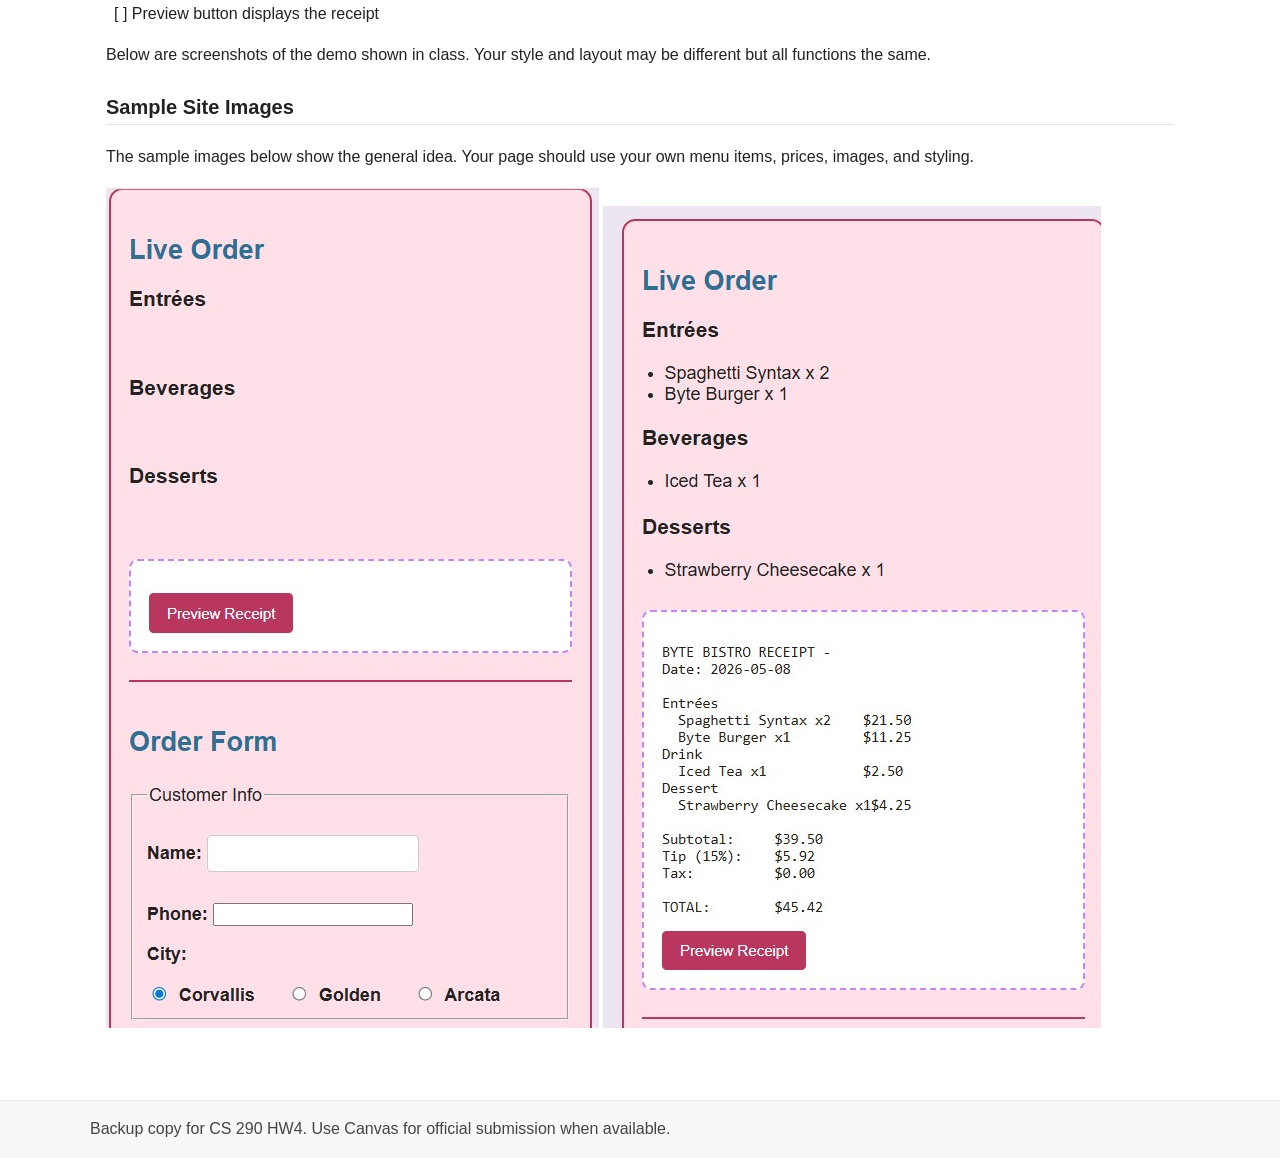
<file: activities/cs290-activity11.html>
<!doctype html>
<html lang="en">
<head>
  <meta charset="utf-8">
  <meta name="viewport" content="width=device-width, initial-scale=1">
  <title>Activity 11 – Build Order Object + Full Receipt Preview</title>
  <link rel="stylesheet" href="../css/cs290-hw4-backup.css">
</head>
<body>
<header class="site-header"><div class="site-header-inner">
  <h1>CS 290 HW4 Backup Materials</h1>
  <p>Activities 9–12 and HW4 instructions</p>
</div></header>
<nav class="site-nav"><div class="site-nav-inner">
  <a href="../index.html">Home</a>
  <a href="../homework/cs290-hw4.html">HW4</a>
  <a href="cs290-activity9.html">Activity 9</a>
  <a href="cs290-activity10.html">Activity 10</a>
  <a href="cs290-activity11.html">Activity 11</a>
  <a href="cs290-activity12.html">Activity 12</a>
</div></nav>
<main class="content-page">

<h2>Activity 11 – Build Order Object + Full Receipt Preview</h2>
<p><strong>Time:</strong> 2 class periods</p>
<p>In Activity 10, you built an interactive menu where users select items and see them appear in a Live Order sidebar.</p>
<p>In this activity, you will connect that work to your HW3 code. You will build an order object from the webpage and reuse your existing functions to compute and display a full receipt.</p>
<div class="callout"><strong>Big Idea:</strong><br/>Activity 10 = what the user selected (data)<br/>Activity 11 = compute and display results from that data</div>
<hr/>
<h3>Step 1: Load Both JavaScript Files</h3>
<p>Your page now uses two JavaScript files:</p>
<ul>
<li>
<p><strong>process-orders.js</strong> → contains your HW3 calculation functions</p>
</li>
<li><strong>menu-interact.js</strong> → contains your menu and form logic</li>
</ul>
<pre>&lt;script src="js/process-orders.js" defer&gt;&lt;/script&gt;
&lt;script src="js/menu-interact.js" defer&gt;&lt;/script&gt;</pre>
<p><strong>Important:</strong> The order matters. The processing file must load first so its functions can be used later.</p>
<hr/>
<h3>Step 2: Update priceMap</h3>
<p>The receipt functions use <code>priceMap</code> to look up prices. This means the names must match exactly.</p>
<p><strong>Rule:</strong> The value in <code>data-name</code> must match the key in <code>priceMap</code>.</p>
<p>This is how your program connects what the user clicks to the correct price.</p>
<hr/>
<h3>Step 3: Review the Order Object</h3>
<p>Your order must match the HW3 format so your existing functions work correctly.</p>
<pre>{
  customer: "Name",
  date: "YYYY-MM-DD",
  city: "Corvallis",
  delivery: true,
  tipPercent: 15,
  entrees: [...],
  drinks: [...],
  desserts: [...],
  addOns: [...]
}</pre>
<p><strong>Important:</strong> You are not creating a new format. You are reusing the same structure from HW3.</p>
<hr/>
<h3>Step 4: Helper Functions</h3>
<p>These functions collect small pieces of data that you will use later.</p>
<pre>function getTodayDateString() {
  const today = new Date();
  return today.toISOString().split("T")[0];
}</pre>
<p>This converts today's date into the same format used in HW3.</p>
<pre>function getSelectedAddOns() {
  const addOnsList = document.querySelectorAll('input[name="addOns"]:checked');
  const addOns = [];

  addOnsList.forEach(function(item) {  
    addOns.push({
      name: item.value,
      price: parseFloat(item.dataset.price),
      quantity: 1
    });
  });

  return addOns;
}</pre>
<p>This collects all checked add-ons into an array of objects.</p>
<p class="callout important"><strong>Important:</strong> Each add-on checkbox must include a <code>data-price</code> attribute. If <code>data-price</code> is missing, your program will produce <code>NaN</code> values and your totals will be incorrect.</p>
<p><strong>Example:</strong></p>
<pre>&lt;input type="checkbox" name="addOns" value="Avocado" data-price="1.25"&gt;</pre>
<p><strong>Note:</strong> Add-ons are stored with a quantity of 1. This keeps the data structure consistent with other menu items. In a more advanced version of this project, users could select quantities for add-ons as well.</p>
<div class="callout important"><strong>Important:</strong> Add-ons are now stored as objects with <code>name</code>, <code>price</code>, and <code>quantity</code>. <br/>Make sure your subtotal function includes <code>order.addOns</code> just like entrées, drinks, and desserts.</div>
<p><strong>Example:</strong></p>
<pre>addItems(order.entrees, "entree");
addItems(order.drinks, "drink");
addItems(order.desserts, "dessert");
addItems(order.addOns, "add-on");</pre>
    If your subtotal does not include add-ons, your receipt totals will not match the PHP result.
    <hr/>
<h3>Step 5: Build the Order Object</h3>
<p>This is the most important step. You are combining form inputs and menu selections (arrays). The goal is to produce a complete order object.</p>
<p class="callout"><strong>Update from earlier activities:</strong> If your form uses the <code>required</code> attribute for radio buttons, remove it and instead add a default selection using <code>checked</code> on one option in each group (city and dining method).</p>
<pre>function buildOrderObject() {
  const selectedCity = document.querySelector('input[name="city"]:checked');
  const selectedDiningMethod = document.querySelector('input[name="diningMethod"]:checked');

  const diningMethod = selectedDiningMethod ? selectedDiningMethod.value : "pickup";

  const order = {
    customer: document.getElementById("customerName").value,
    // TODO: phone
    // TODO: date
    // TODO: city
    // TODO: delivery (true/false)
    diningMethod: diningMethod,	
    tipPercent: parseFloat(document.getElementById("tipPercent").value),

    entrees: entrees,
    drinks: beverages,
    desserts: desserts,

    // TODO: addOns
  };

  return order;
}</pre>
<p><strong>Concept:</strong> You are transforming user input into a structured object that your program can use.</p>
<hr/>
<h3>Step 6: Modify printReceipt()</h3>
<p>In HW3, your function printed each line separately using <code>console.log()</code>.</p>
<p>In this activity, you will change <code>printReceipt()</code> so it builds and returns one receipt string.</p>
<ul>
<li>Create one string variable called <code>receipt</code></li>
<li>Add lines to the string using <code>+=</code></li>
<li>Use <code>\n</code> to move to a new line</li>
<li>Use <code>\n\n</code> if you want a blank line between sections</li>
<li>Use <code>console.log(receipt)</code> for debugging</li>
<li>Return the finished string using <code>return receipt</code></li>
</ul>
<p><strong>Example:</strong></p>
<pre>let receipt = "";

receipt += "BYTE BISTRO RECEIPT - " + order.customer + "\n";
receipt += "Date: " + order.date + "\n\n";

// You may format the item lines however you prefer.
// The receipt must include items, quantities, subtotal, tax, tip,
// delivery fee if applicable, and total.

console.log(receipt);
return receipt;</pre>
<p><strong>Important:</strong> Your exact spacing and layout may look different from the example. That is okay. The important part is that your receipt includes the required information and the totals are correct.</p>
<p><strong>Concept:</strong> Instead of printing step-by-step, you build the final result first and then display it.</p>
<hr/>
<h3>
Step 7: Add the Receipt Preview Section</h3>
<p>You will display the receipt in a dedicated section in your sidebar.

This section should be placed directly <strong>below your Live Order</strong>, so users can preview their receipt while reviewing their selections.</p>
<hr/>
<h4>Example Structure</h4>
<pre>&lt;section class="receipt"&gt;
  &lt;h2&gt;Receipt Preview&lt;/h2&gt;

  &lt;pre id="receiptOutput"&gt;&lt;/pre&gt;

  &lt;button type="button" id="previewBtn"&gt;Preview Receipt&lt;/button&gt;
&lt;/section&gt;</pre>
<hr/>
<h4>How it Works</h4>
<ul>
<li>The <code>&lt;pre&gt;</code> element displays the receipt text</li>
<li>The button will trigger your <code>previewReceipt()</code> function</li>
<li>The <code>id="receiptOutput"</code> must match your JavaScript exactly</li>
<li>You can add style to the receipt section using CSS</li>
</ul>
<hr/>
<h4>Why use &lt;pre&gt;?</h4>
<p>The <code>&lt;pre&gt;</code> (preformatted text) element preserves spacing and line breaks.</p>
<p>This is important because your receipt is built as a multi-line string using <code>\n</code>:</p>
<pre>receipt += "Item 1\n";
receipt += "Item 2\n";</pre>
<p>Using a normal element like <code>&lt;div&gt;</code> would collapse the spacing, but <code>&lt;pre&gt;</code> keeps the formatting exactly as written.</p>
<hr/>
<div class="callout">
<strong>Design Note:</strong><br/>
The Preview Receipt button is <strong>not</strong> part of the form.
It should be placed in this receipt section, not at the bottom of the form.
<ul>
<li>Select items → see them in the Live Order</li>
<li>Click Preview → immediately see the receipt below</li>
</ul>

This keeps the action and the result close together and avoids unnecessary scrolling.
</div>
<hr/>
<h4>Quick Check</h4>
<ul>
<li>Did you place the receipt section below your Live Order?</li>
<li>Did you include <code>&lt;pre id="receiptOutput"&gt;&lt;/pre&gt;</code>?</li>
<li>Is the <code>id</code> spelled exactly the same in your JavaScript?</li>
</ul>
<hr/>
<h3>Step 8: Write previewReceipt()</h3>
<p>Now that your page has a receipt preview section, write the function that fills it.</p>
<p>The <code>previewReceipt()</code> function runs when the user clicks the <strong>Preview Receipt</strong> button.</p>
<pre>function previewReceipt() {
  const order = buildOrderObject();

  const receipt = printReceipt(order, priceMap);

  document.getElementById("receiptOutput").textContent = receipt;
}</pre>
<div class="callout">
<strong>Big idea:</strong><br/>
This function connects your data, calculations, and page display.
</div>
<h4>What each line does</h4>
<pre>const order = buildOrderObject();</pre>
<p>Builds one complete order object from the current form values and selected menu items.</p>
<pre>const receipt = printReceipt(order, priceMap);</pre>
<p>Sends the order object to your receipt function. The receipt function calculates the totals and returns one formatted string.</p>
<pre>document.getElementById("receiptOutput").textContent = receipt;</pre>
<p>Displays the receipt string inside the <code>&lt;pre id="receiptOutput"&gt;</code> element you added in Step 7.</p>
<h4>Data Flow</h4>
<pre>User selections + form inputs
        ↓
buildOrderObject()
        ↓
order object
        ↓
printReceipt(order, priceMap)
        ↓
receipt string
        ↓
receiptOutput</pre>
<div class="callout important">
<strong>Important:</strong><br/>
<code>previewReceipt()</code> does not submit the form. It only previews the receipt on the current page.
</div>
<hr/>
<h3>Step 9: Connect the Preview Button</h3>
<p>Now connect your Preview Receipt button to the <code>previewReceipt()</code> function.</p>
<pre>document.getElementById("previewBtn").addEventListener("click", previewReceipt);</pre>
<p>This means:</p>
<ul>
<li>When the user clicks the button</li>
<li>The <code>previewReceipt()</code> function runs</li>
<li>The receipt is displayed in the preview section</li>
</ul>
<hr>
<div class="callout important">
<strong>Important</strong>
Make sure your button has <code>id="previewBtn"</code>and <code>type="button"</code>.
</div>
<h4>Quick Test</h4>
<ul>
<li>Select at least one item</li>
<li>Click <strong>Preview Receipt</strong></li>
<li>You should see the receipt appear in your preview section</li>
</ul>
<p>In the next activity, you will submit this order to a server and compare the results.</p>
<hr/>
<h3>Step 10: What Your Receipt Must Include</h3>
<ul>
<li>Items and quantities</li>
<li>Add-ons</li>
<li>Subtotal</li>
<li>Tax (based on city)</li>
<li>Tip</li>
<li>Delivery fee</li>
<li>Total</li>
</ul>
<hr/>
<h3>Before You Finish</h3>
<ul class="checklist">
<li>[ ] priceMap matches menu</li>
<li>[ ] Order object matches HW3 format</li>
<li>[ ] printReceipt returns a string</li>
<li>[ ] Receipt appears on page</li>
<li>[ ] Preview button displays the receipt</li>
</ul>
<p>Below are screenshots of the demo shown in class. Your style and layout may be different but all functions the same.</p>
<h3>Sample Site Images</h3>
<p>The sample images below show the general idea. Your page should use your own menu items, prices, images, and styling.</p>
<p><img alt="Sample interactive menu layout"  height="30%" src="../images/act11-img2.jpg" />
<img alt="Sample interactive menu layout"  height="30%" src="../images/act11-img1.jpg" /></p>
</hr>
</main>
<footer class="site-footer"><div>Backup copy for CS 290 HW4. Use Canvas for official submission when available.</div></footer>
</body>
</html>
</file>
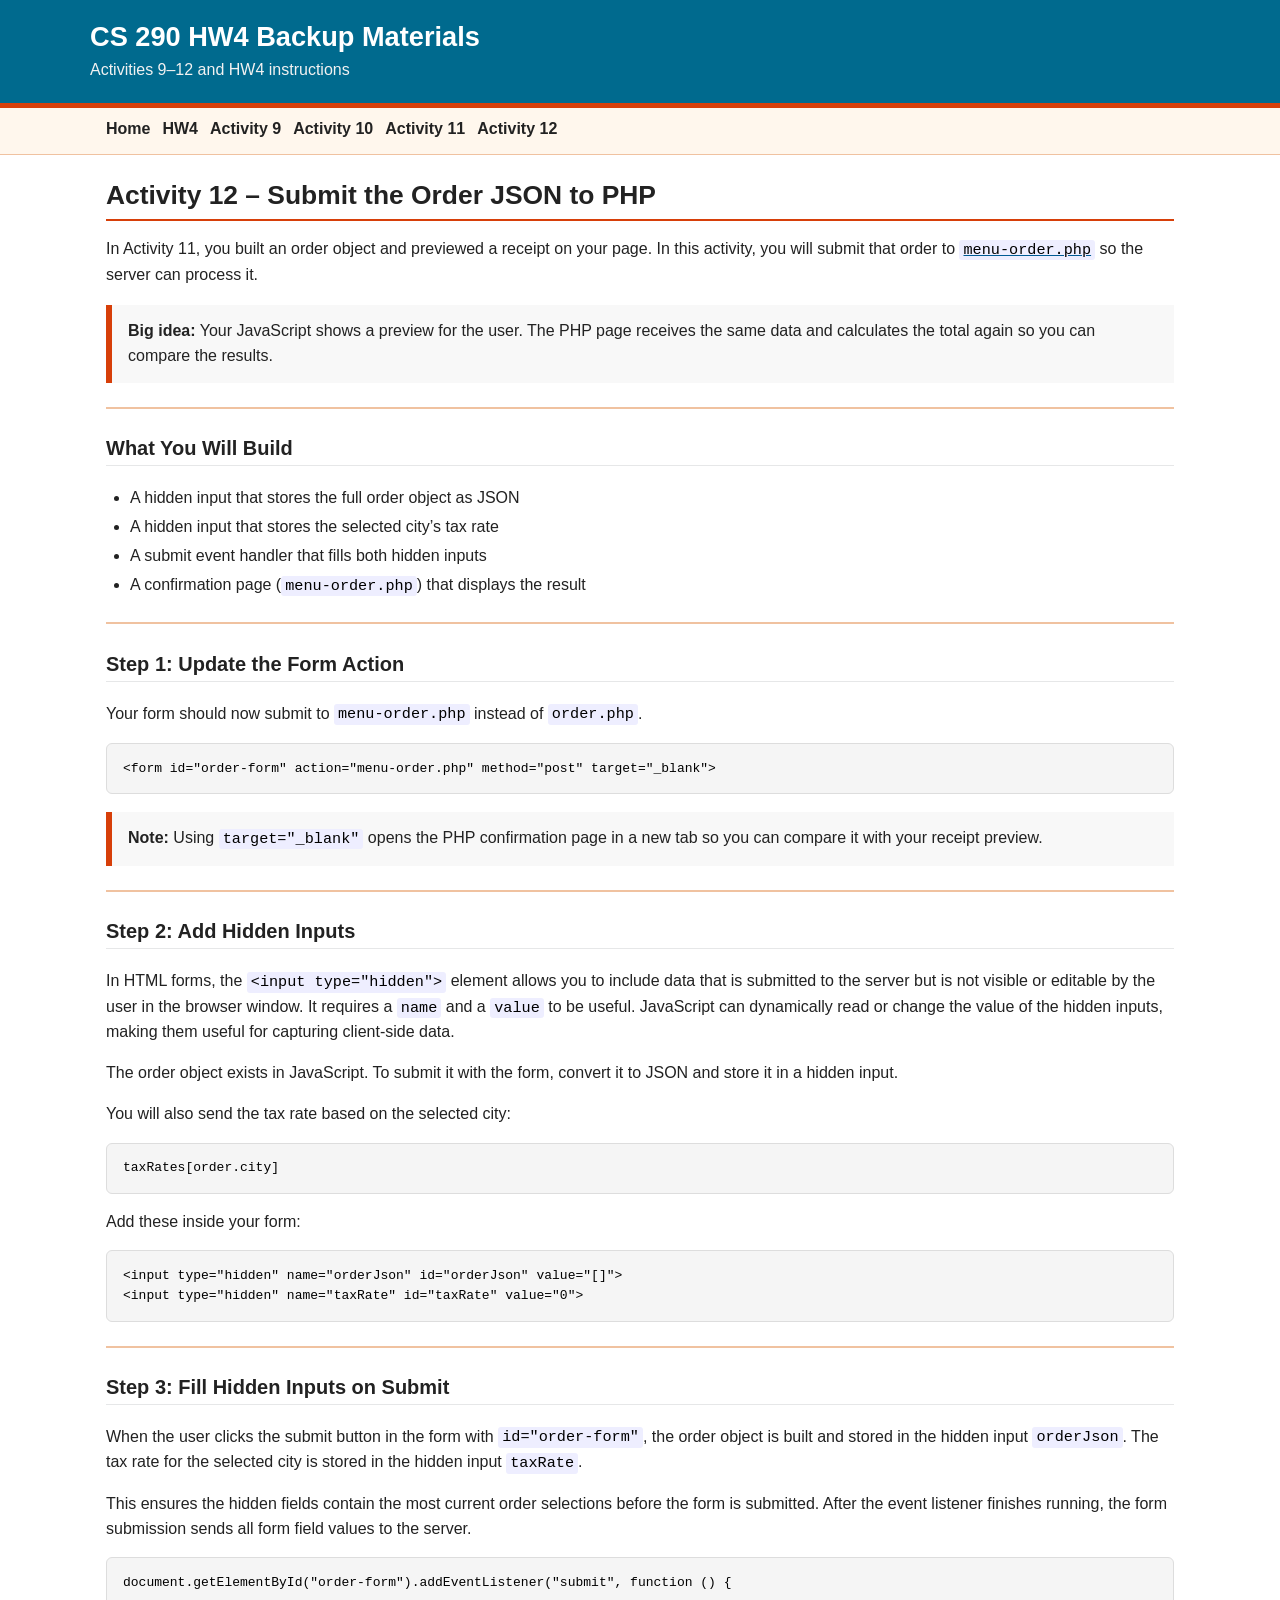
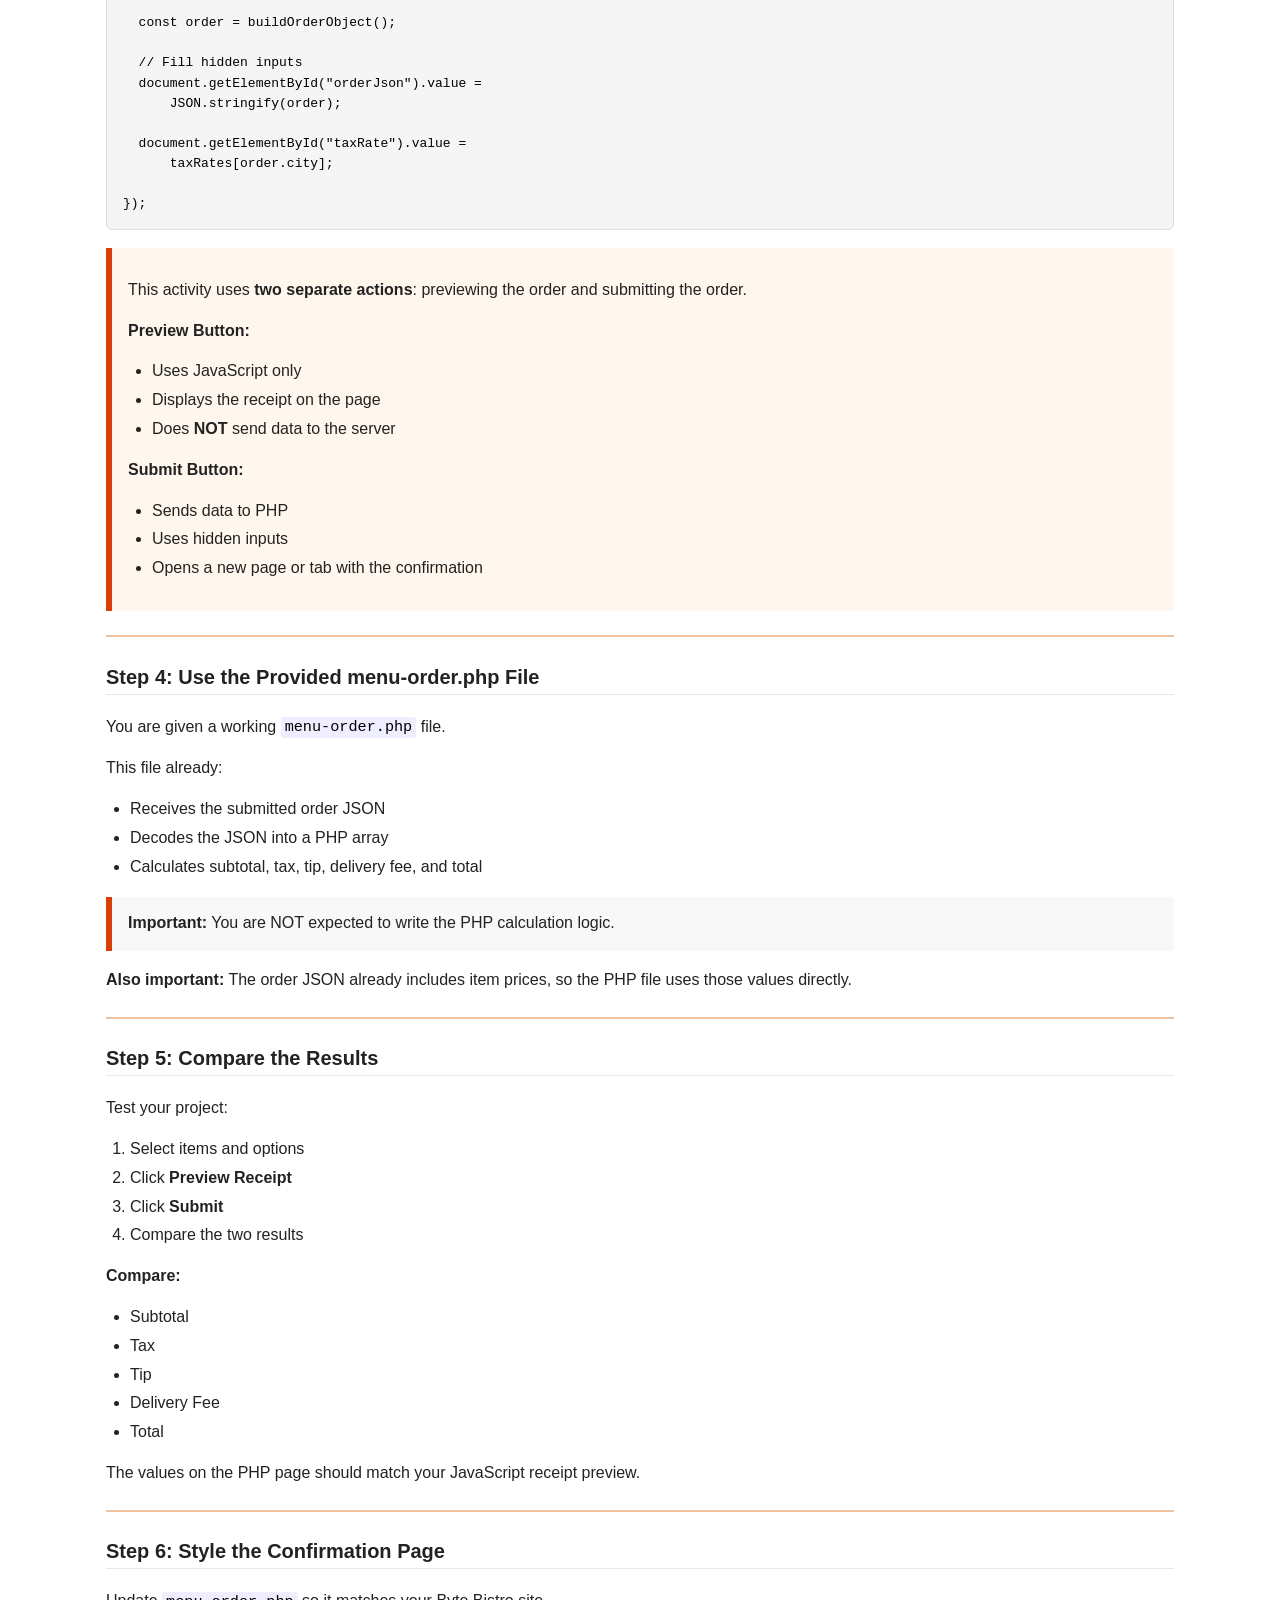
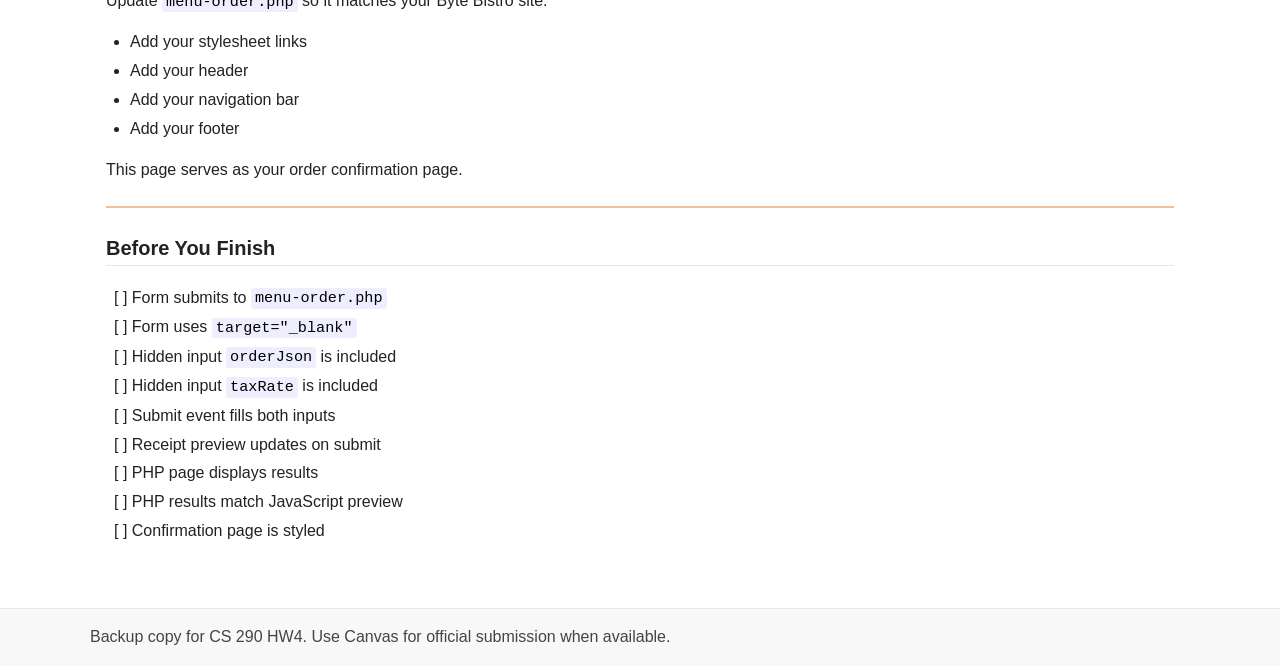
<file: activities/cs290-activity12.html>
<!doctype html>
<html lang="en">
<head>
  <meta charset="utf-8">
  <meta name="viewport" content="width=device-width, initial-scale=1">
  <title>Activity 12 – Submit the Order JSON to PHP</title>
  <link rel="stylesheet" href="../css/cs290-hw4-backup.css">
</head>
<body>
<header class="site-header"><div class="site-header-inner">
  <h1>CS 290 HW4 Backup Materials</h1>
  <p>Activities 9–12 and HW4 instructions</p>
</div></header>
<nav class="site-nav"><div class="site-nav-inner">
  <a href="../index.html">Home</a>
  <a href="../homework/cs290-hw4.html">HW4</a>
  <a href="cs290-activity9.html">Activity 9</a>
  <a href="cs290-activity10.html">Activity 10</a>
  <a href="cs290-activity11.html">Activity 11</a>
  <a href="cs290-activity12.html">Activity 12</a>
</div></nav>
<main class="content-page">

<h2>Activity 12 – Submit the Order JSON to PHP</h2>
<p>In Activity 11, you built an order object and previewed a receipt on your page. In this activity, you will submit that order to <a href="../starter-files/menu-order-template.php" target = "_blank"><code>menu-order.php</code></a> so the server can process it.</p>
<p class="callout"><strong>Big idea:</strong> Your JavaScript shows a preview for the user. The PHP page receives the same data and calculates the total again so you can compare the results.</p>
<hr/>
<h3>What You Will Build</h3>
<ul>
<li>A hidden input that stores the full order object as JSON</li>
<li>A hidden input that stores the selected city’s tax rate</li>
<li>A submit event handler that fills both hidden inputs</li>
<li>A confirmation page (<code>menu-order.php</code>) that displays the result</li>
</ul>
<hr/>
<h3>Step 1: Update the Form Action</h3>
<p>Your form should now submit to <code>menu-order.php</code> instead of <code>order.php</code>.</p>
<pre>&lt;form id="order-form" action="menu-order.php" method="post" target="_blank"&gt;</pre>
<p class="callout"><strong>Note:</strong> Using <code>target="_blank"</code> opens the PHP confirmation page in a new tab so you can compare it with your receipt preview.</p>
<hr/>
<h3>Step 2: Add Hidden Inputs</h3>
<p>In HTML forms, the <code>&lt;input type="hidden"&gt;</code> element allows you to include data that is submitted to the server but is not visible or editable by the user in the browser window. It requires a <code>name</code> and a <code>value</code> to be useful. JavaScript can dynamically read or change the value of the hidden inputs, making them useful for capturing client-side data.</p>
<p>The order object exists in JavaScript. To submit it with the form, convert it to JSON and store it in a hidden input.   </p>
<p>You will also send the tax rate based on the selected city:</p>
<pre>taxRates[order.city]</pre>
<p>Add these inside your form:</p>
<pre>&lt;input type="hidden" name="orderJson" id="orderJson" value="[]"&gt;
&lt;input type="hidden" name="taxRate" id="taxRate" value="0"&gt;</pre>
<hr/>
<h3>
    Step 3: Fill Hidden Inputs on Submit
</h3>
<p>
When the user clicks the submit button in the form with 
<code>id="order-form"</code>, the order object is built and stored in the hidden input 
<code>orderJson</code>. The tax rate for the selected city is stored in the hidden input 
<code>taxRate</code>.
</p>
<p>
This ensures the hidden fields contain the most current order selections before the form is submitted. 
After the event listener finishes running, the form submission sends all form field values to the server.
</p>
<pre>document.getElementById("order-form").addEventListener("submit", function () {

  const order = buildOrderObject();

  // Fill hidden inputs
  document.getElementById("orderJson").value =
      JSON.stringify(order);

  document.getElementById("taxRate").value =
      taxRates[order.city];

});</pre>
<div class="callout important">
<p>
        This activity uses <strong>two separate actions</strong>:
        previewing the order and submitting the order.
    </p>
<strong>Preview Button:</strong>
<ul>
<li>Uses JavaScript only</li>
<li>Displays the receipt on the page</li>
<li>Does <strong>NOT</strong> send data to the server</li>
</ul>
<strong>Submit Button:</strong>
<ul>
<li>Sends data to PHP</li>
<li>Uses hidden inputs</li>
<li>Opens a new page or tab with the confirmation</li>
</ul>
</div>
<hr/>
<h3>Step 4: Use the Provided menu-order.php File</h3>
<p>You are given a working <code>menu-order.php</code> file.</p>
<p>This file already:</p>
<ul>
<li>Receives the submitted order JSON</li>
<li>Decodes the JSON into a PHP array</li>
<li>Calculates subtotal, tax, tip, delivery fee, and total</li>
</ul>
<p class="callout"><strong>Important:</strong> You are NOT expected to write the PHP calculation logic.</p>
<p><strong>Also important:</strong> The order JSON already includes item prices, so the PHP file uses those values directly.</p>
<hr/>
<h3>Step 5: Compare the Results</h3>
<p>Test your project:</p>
<ol>
<li>Select items and options</li>
<li>Click <strong>Preview Receipt</strong></li>
<li>Click <strong>Submit</strong></li>
<li>Compare the two results</li>
</ol>
<p><strong>Compare:</strong></p>
<ul>
<li>Subtotal</li>
<li>Tax</li>
<li>Tip</li>
<li>Delivery Fee</li>
<li>Total</li>
</ul>
<p>The values on the PHP page should match your JavaScript receipt preview.</p>
<hr/>
<h3>Step 6: Style the Confirmation Page</h3>
<p>Update <code>menu-order.php</code> so it matches your Byte Bistro site.</p>
<ul>
<li>Add your stylesheet links</li>
<li>Add your header</li>
<li>Add your navigation bar</li>
<li>Add your footer</li>
</ul>
<p>This page serves as your order confirmation page.</p>
<hr/>
<h3>Before You Finish</h3>
<ul class="checklist">
<li>[ ] Form submits to <code>menu-order.php</code></li>
<li>[ ] Form uses <code>target="_blank"</code></li>
<li>[ ] Hidden input <code>orderJson</code> is included</li>
<li>[ ] Hidden input <code>taxRate</code> is included</li>
<li>[ ] Submit event fills both inputs</li>
<li>[ ] Receipt preview updates on submit</li>
<li>[ ] PHP page displays results</li>
<li>[ ] PHP results match JavaScript preview</li>
<li>[ ] Confirmation page is styled</li>
</ul>

</main>
<footer class="site-footer"><div>Backup copy for CS 290 HW4. Use Canvas for official submission when available.</div></footer>
</body>
</html>
</file>
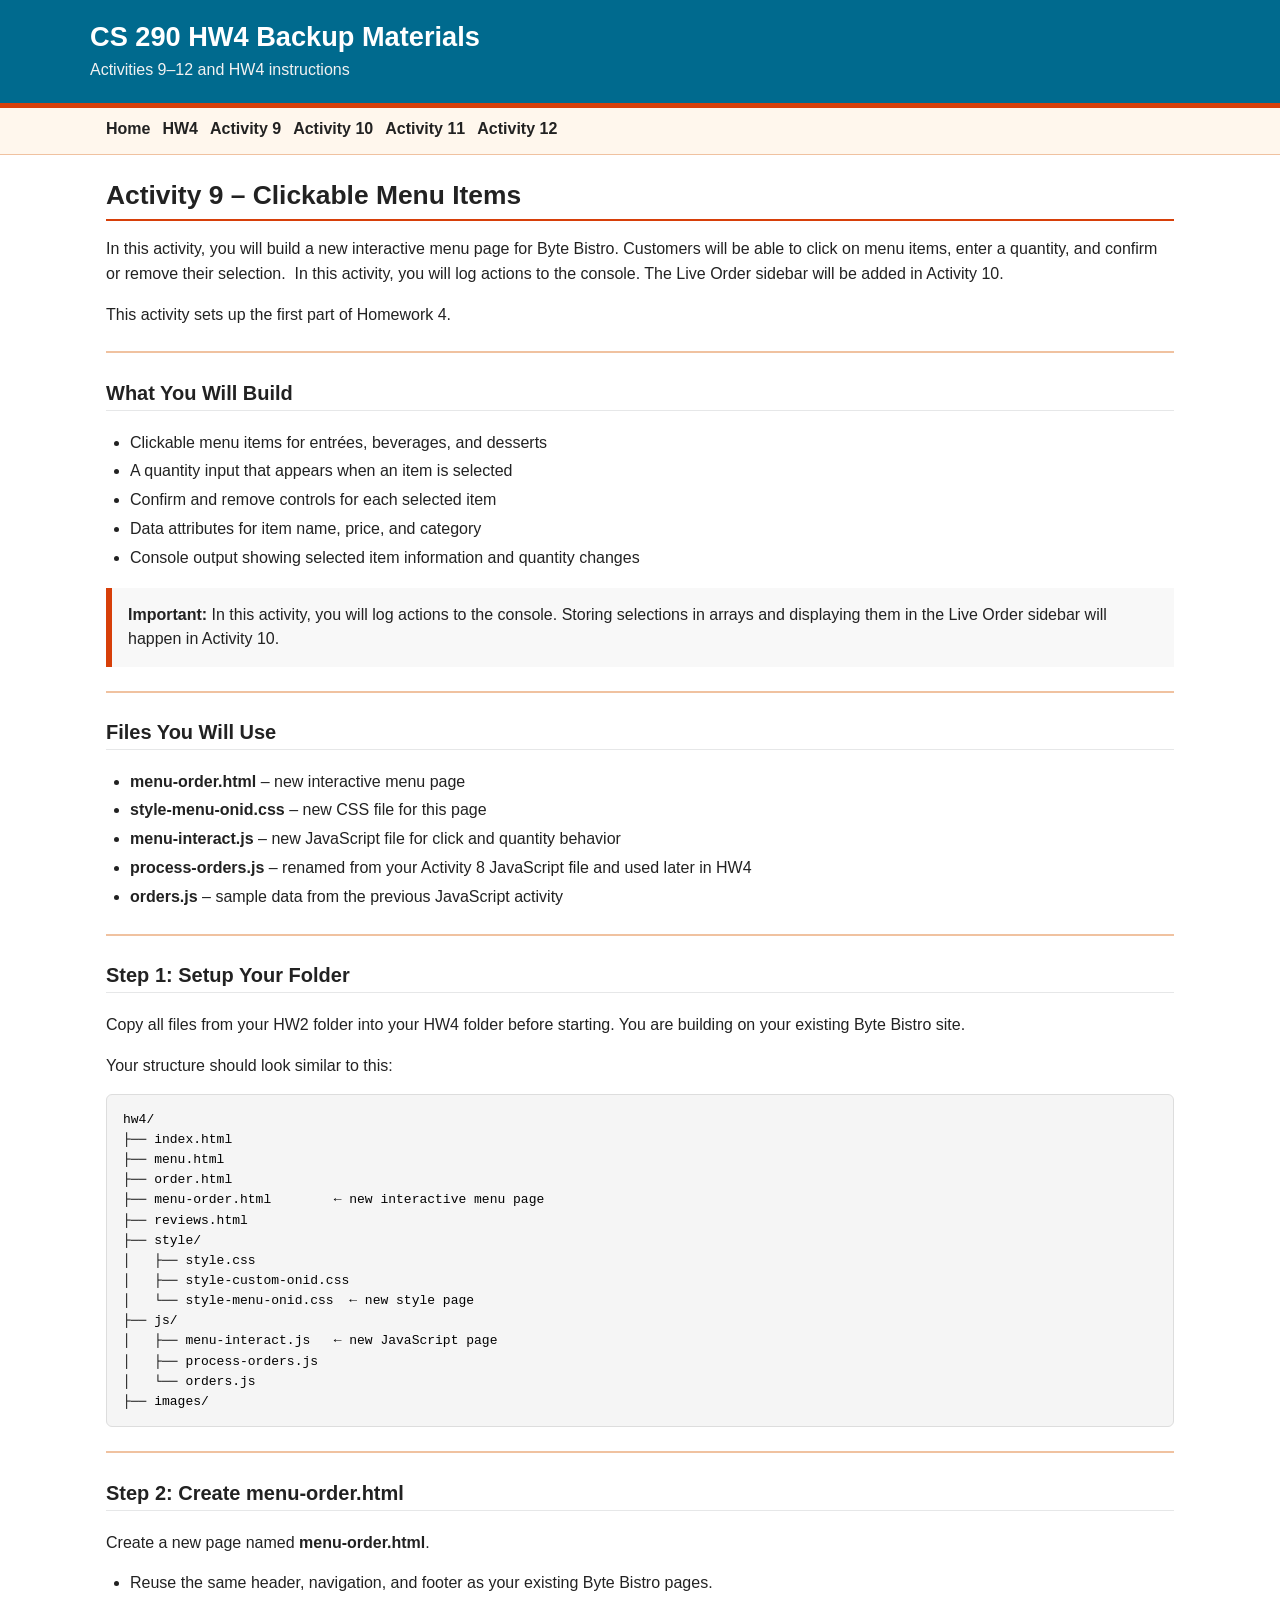
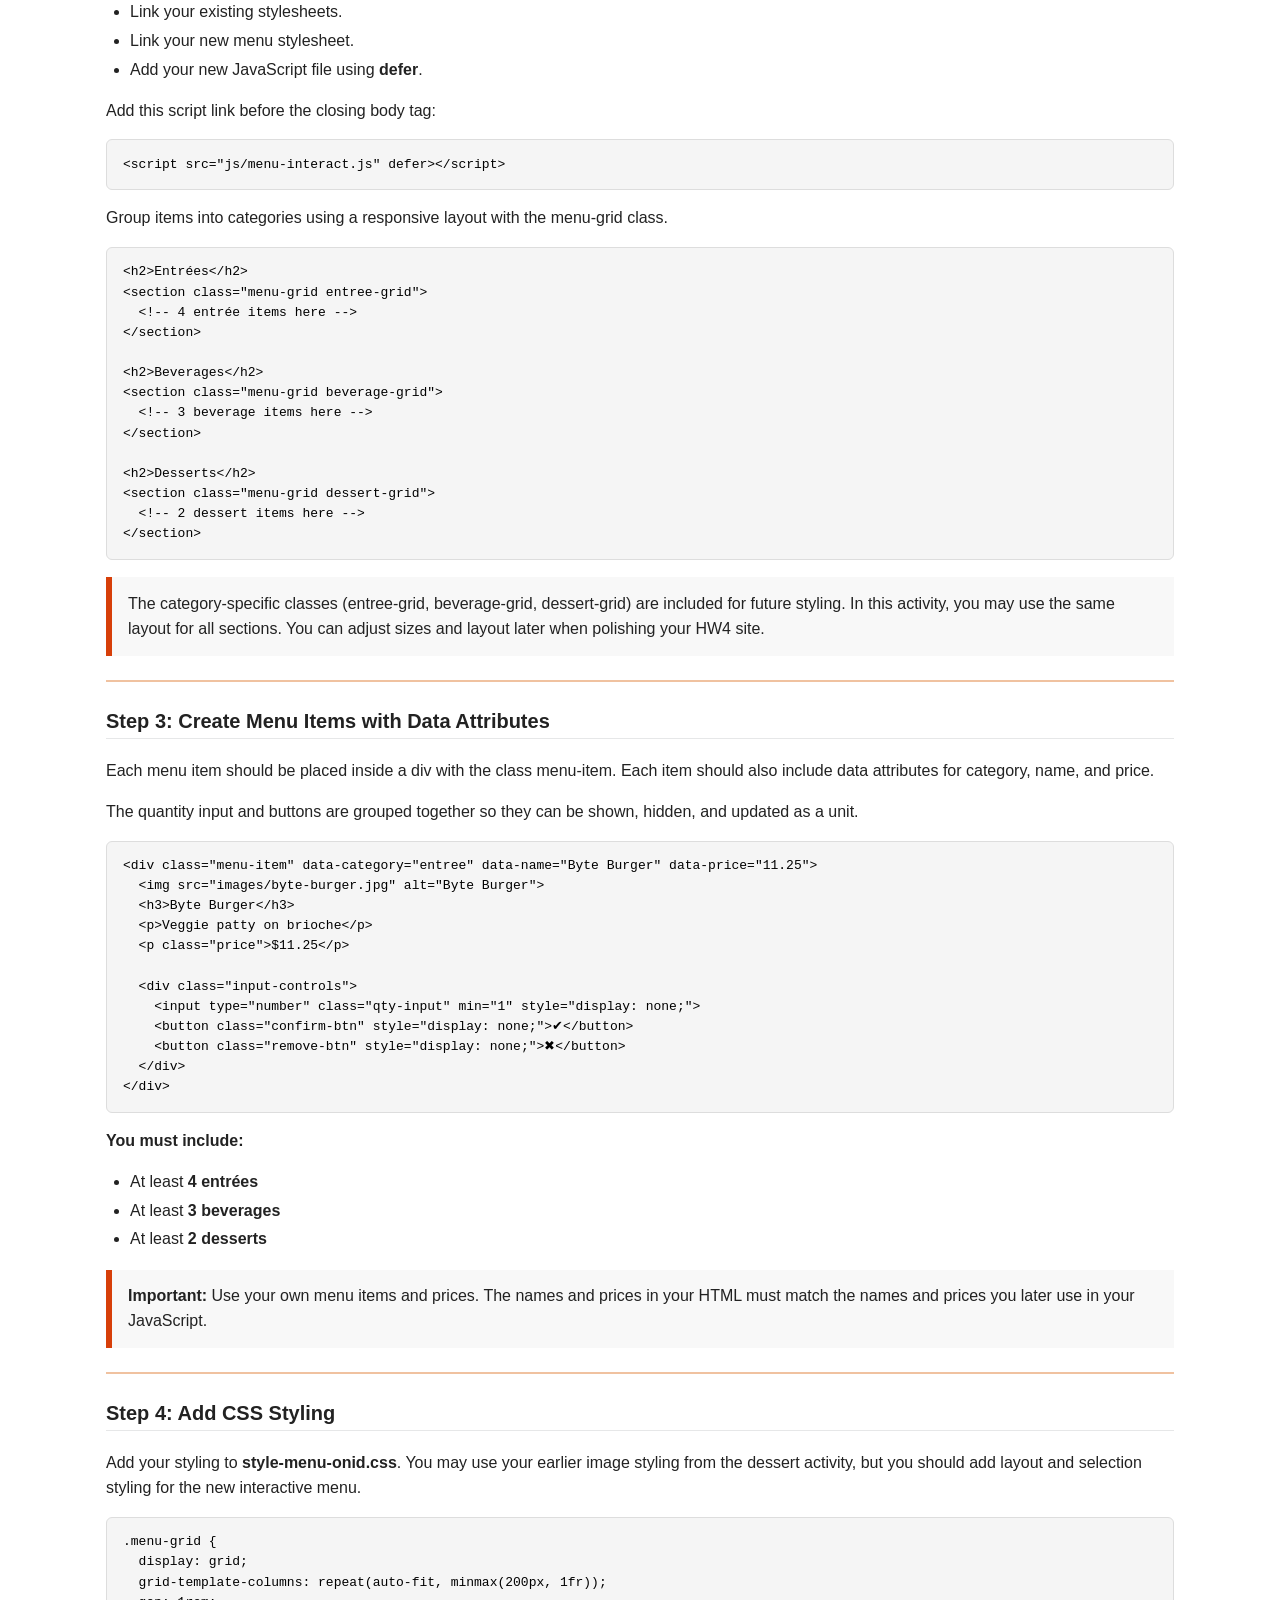
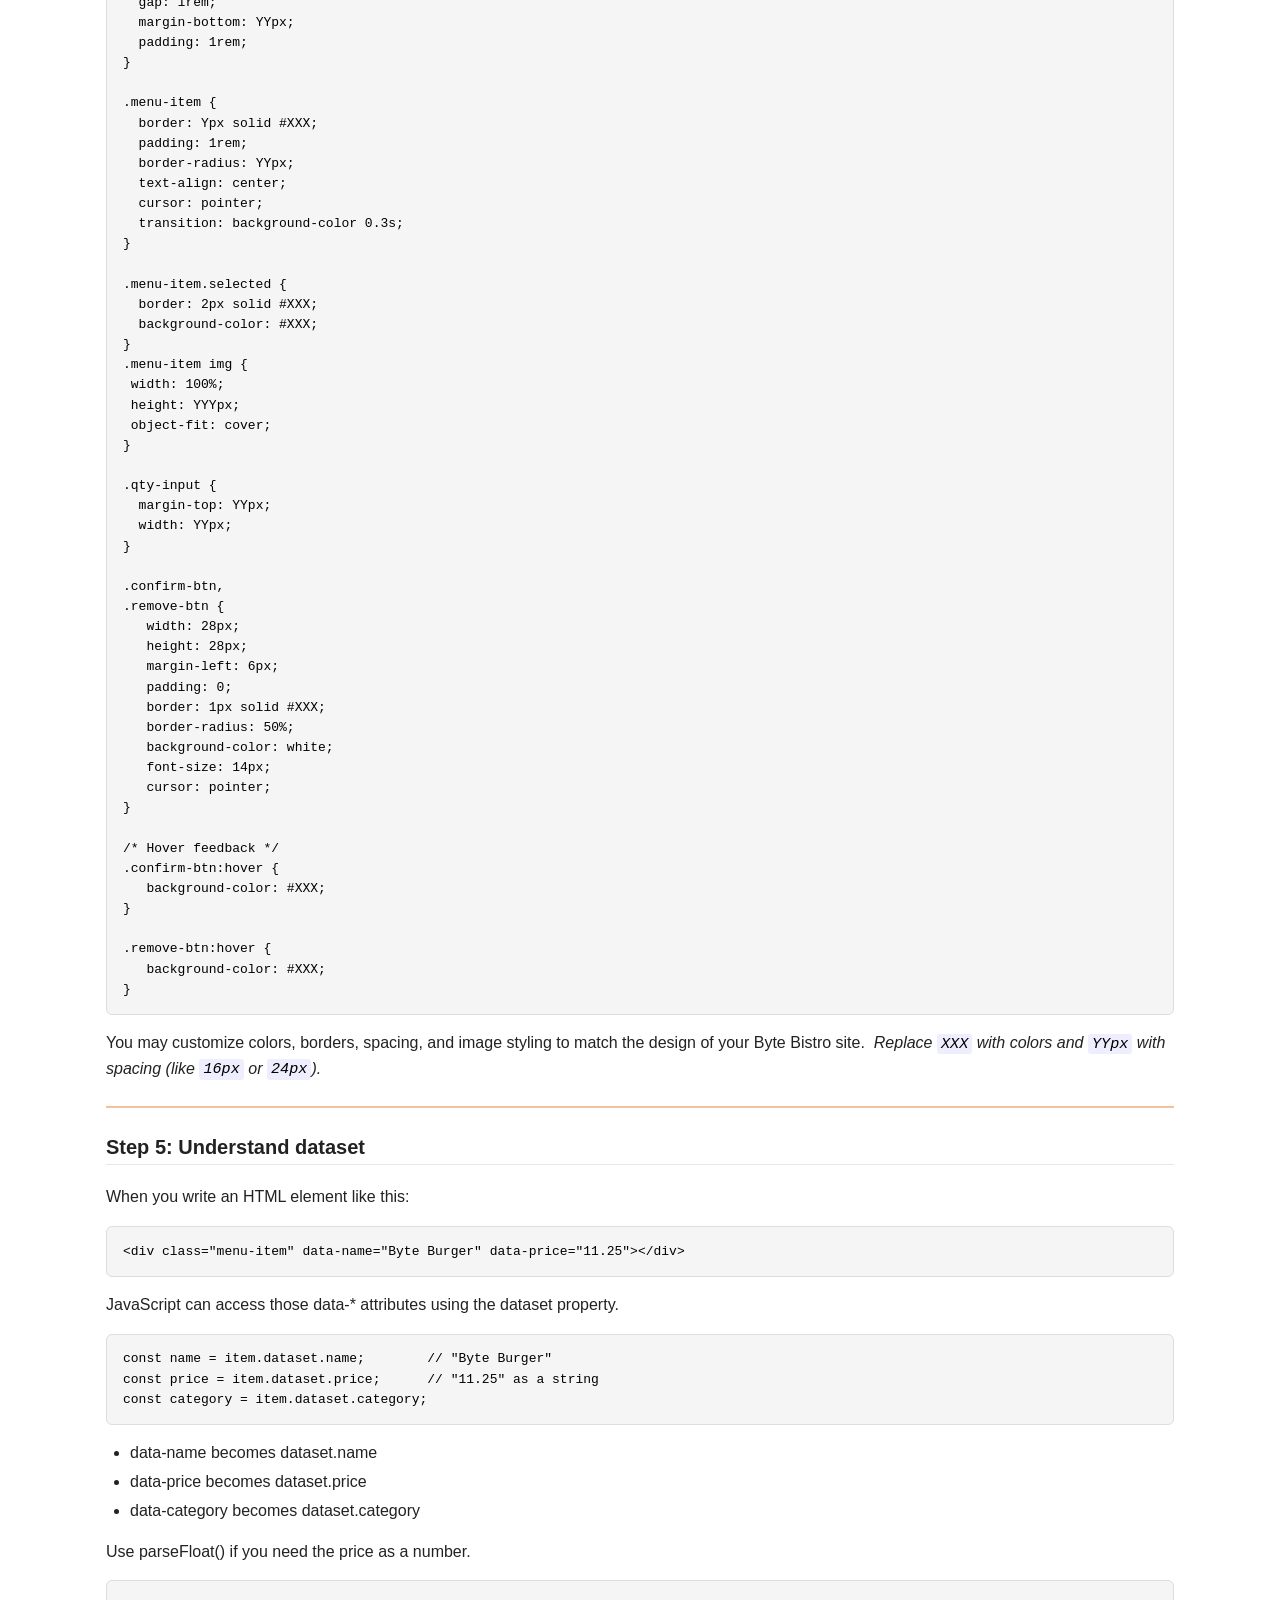
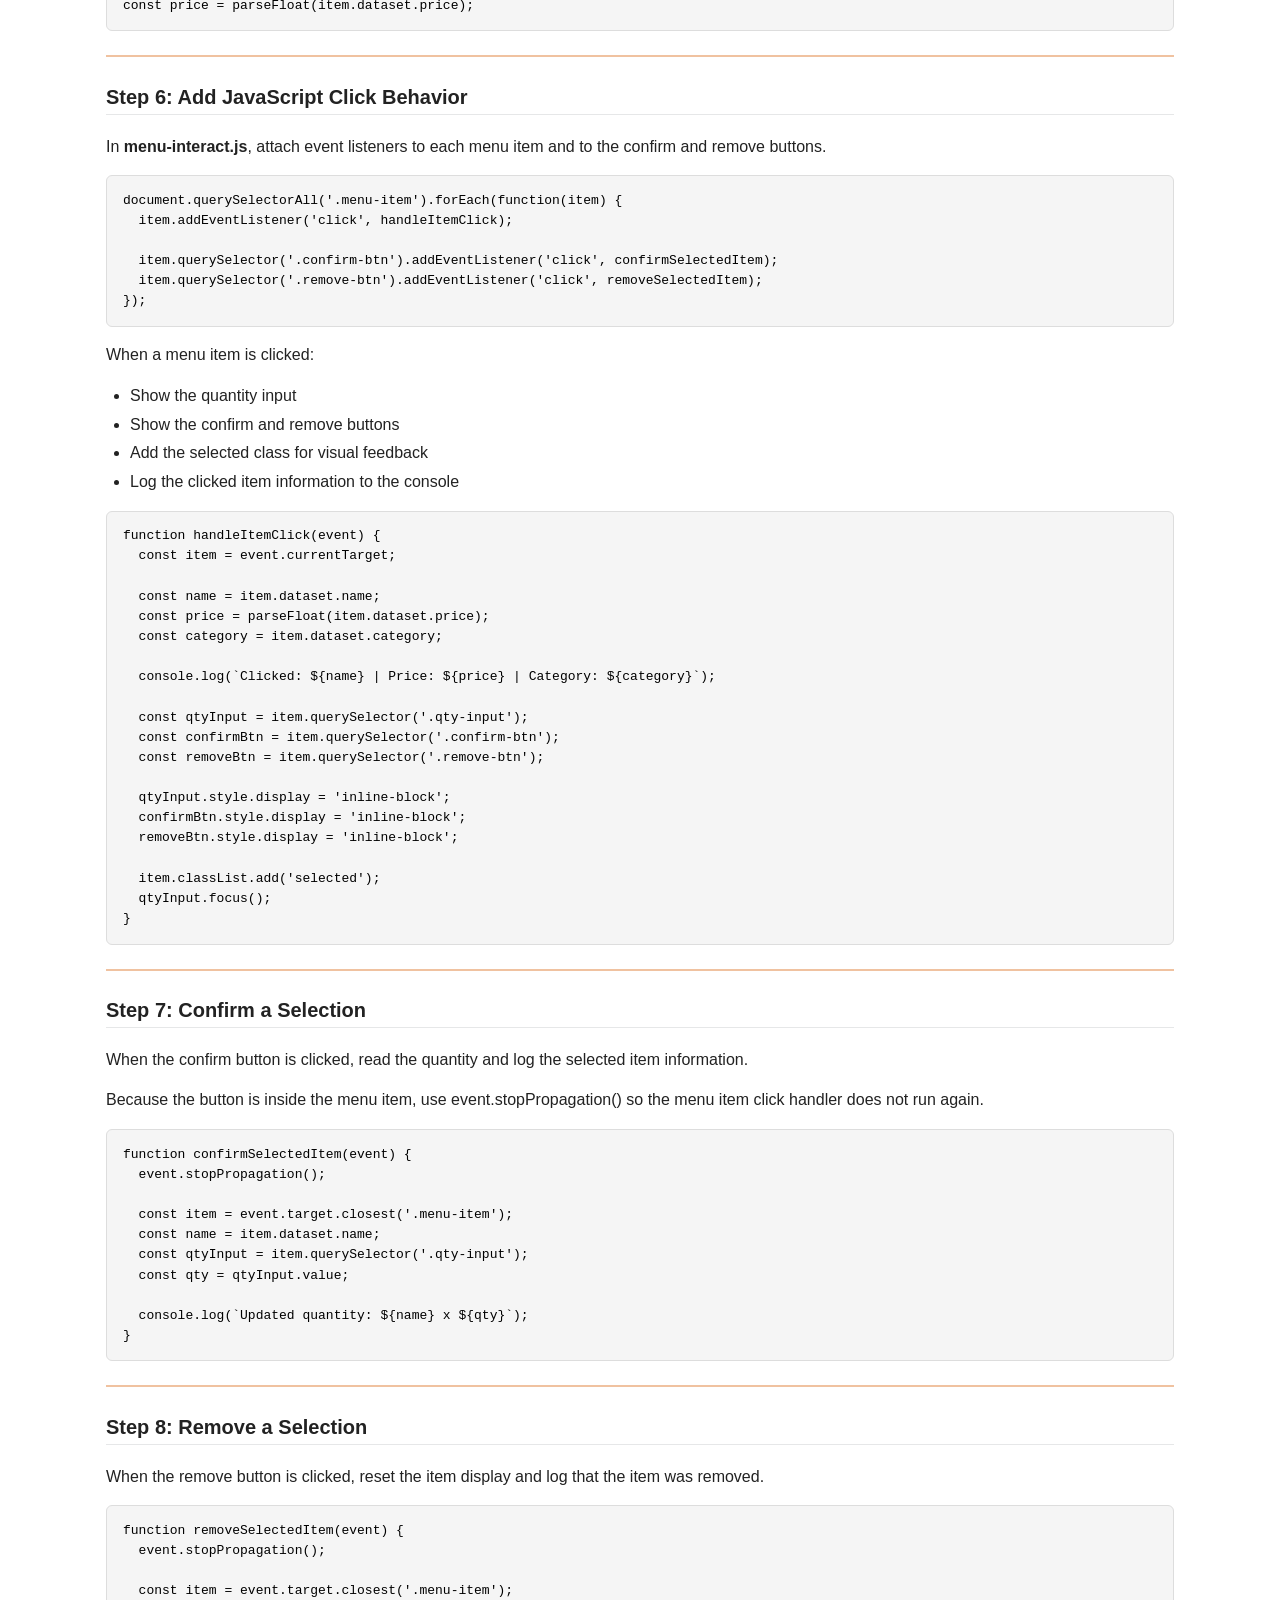
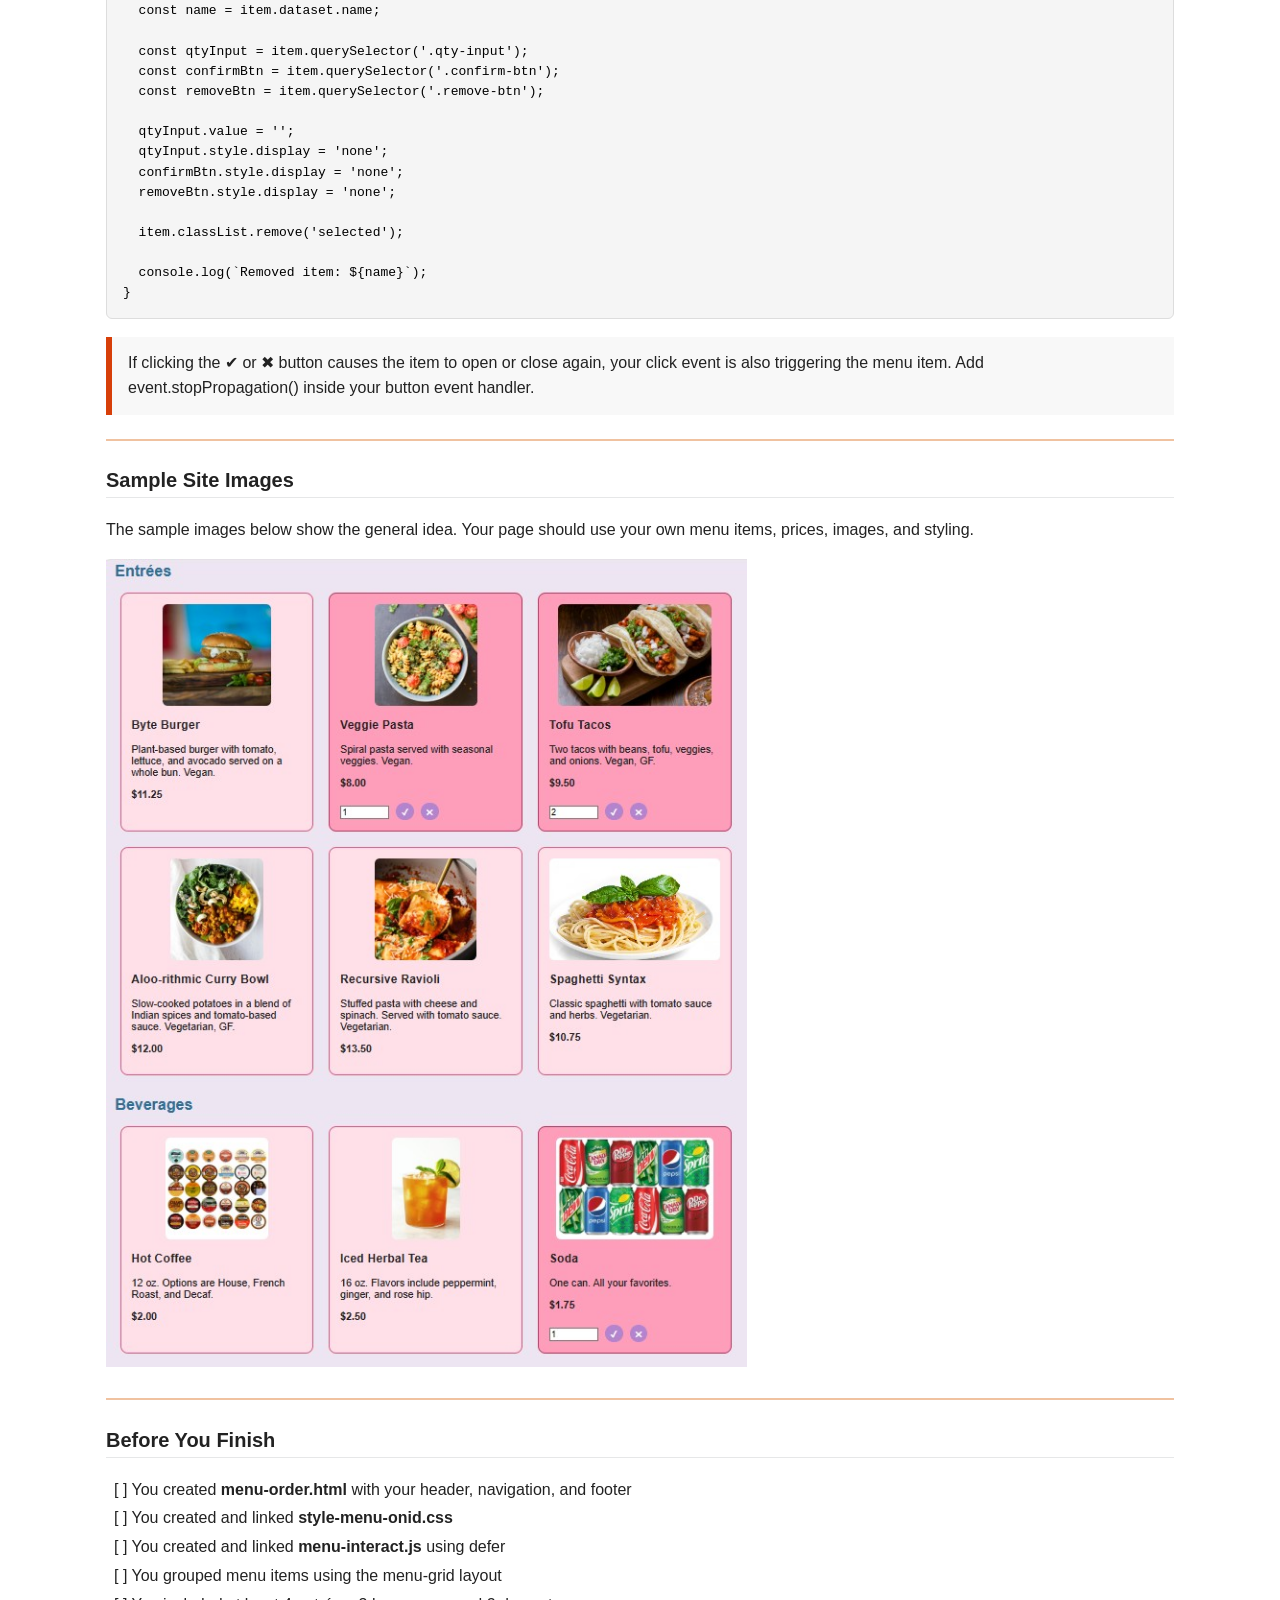
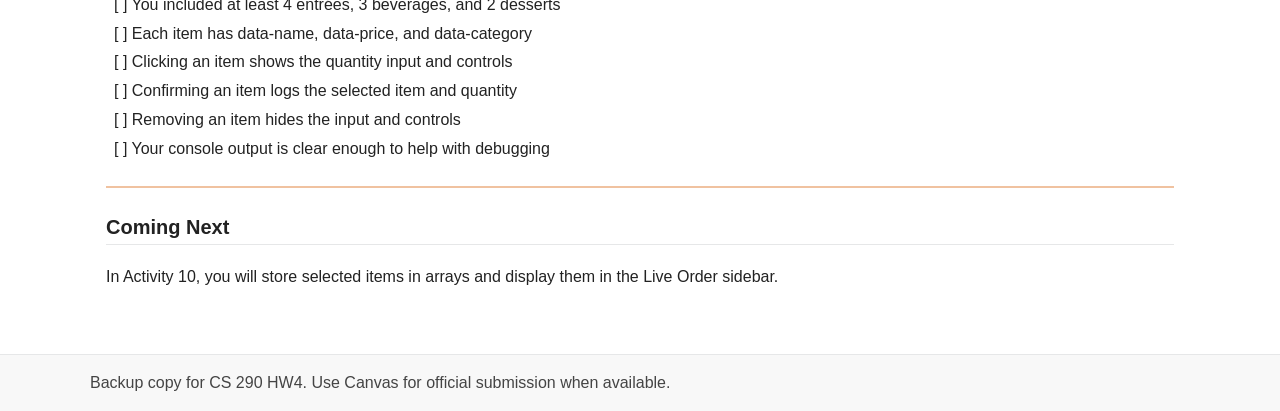
<file: activities/cs290-activity9.html>
<!doctype html>
<html lang="en">
<head>
  <meta charset="utf-8">
  <meta name="viewport" content="width=device-width, initial-scale=1">
  <title>Activity 9 – Clickable Menu Items</title>
  <link rel="stylesheet" href="../css/cs290-hw4-backup.css">
</head>
<body>
<header class="site-header"><div class="site-header-inner">
  <h1>CS 290 HW4 Backup Materials</h1>
  <p>Activities 9–12 and HW4 instructions</p>
</div></header>
<nav class="site-nav"><div class="site-nav-inner">
  <a href="../index.html">Home</a>
  <a href="../homework/cs290-hw4.html">HW4</a>
  <a href="cs290-activity9.html">Activity 9</a>
  <a href="cs290-activity10.html">Activity 10</a>
  <a href="cs290-activity11.html">Activity 11</a>
  <a href="cs290-activity12.html">Activity 12</a>
</div></nav>
<main class="content-page">

<h2>Activity 9 – Clickable Menu Items</h2>
<p>In this activity, you will build a new interactive menu page for Byte Bistro. Customers will be able to click on menu items, enter a quantity, and confirm or remove their selection.  In this activity, you will log actions to the console. The Live Order sidebar will be added in Activity 10.</p>
<p>This activity sets up the first part of Homework 4.</p>
<hr/>
<h3>What You Will Build</h3>
<ul>
<li>Clickable menu items for entrées, beverages, and desserts</li>
<li>A quantity input that appears when an item is selected</li>
<li>Confirm and remove controls for each selected item</li>
<li>Data attributes for item name, price, and category</li>
<li>Console output showing selected item information and quantity changes</li>
</ul>
<p class="callout"><strong>Important:</strong> In this activity, you will log actions to the console. Storing selections in arrays and displaying them in the Live Order sidebar will happen in Activity 10.</p>
<hr/>
<h3>Files You Will Use</h3>
<ul>
<li><strong>menu-order.html</strong> – new interactive menu page</li>
<li><strong>style-menu-onid.css</strong> – new CSS file for this page</li>
<li><strong>menu-interact.js</strong> – new JavaScript file for click and quantity behavior</li>
<li><strong>process-orders.js</strong> – renamed from your Activity 8 JavaScript file and used later in HW4</li>
<li><strong>orders.js</strong> – sample data from the previous JavaScript activity</li>
</ul>
<hr/>
<h3>Step 1: Setup Your Folder</h3>
<p>Copy all files from your HW2 folder into your HW4 folder before starting. You are building on your existing Byte Bistro site.</p>
<p>Your structure should look similar to this:</p>
<pre>hw4/
├── index.html
├── menu.html
├── order.html
├── menu-order.html        ← new interactive menu page
├── reviews.html
├── style/
│   ├── style.css
│   ├── style-custom-onid.css
│   └── style-menu-onid.css  ← new style page
├── js/
│   ├── menu-interact.js   ← new JavaScript page 
│   ├── process-orders.js
│   └── orders.js
├── images/</pre>
<hr/>
<h3>Step 2: Create menu-order.html</h3>
<p>Create a new page named <strong>menu-order.html</strong>.</p>
<ul>
<li>Reuse the same header, navigation, and footer as your existing Byte Bistro pages.</li>
<li>Link your existing stylesheets.</li>
<li>Link your new menu stylesheet.</li>
<li>Add your new JavaScript file using <strong>defer</strong>.</li>
</ul>
<p>Add this script link before the closing body tag:</p>
<pre>&lt;script src="js/menu-interact.js" defer&gt;&lt;/script&gt;</pre>
<p>Group items into categories using a responsive layout with the <span>menu-grid</span> class.</p>
<pre>&lt;h2&gt;Entrées&lt;/h2&gt;
&lt;section class="menu-grid entree-grid"&gt;
  &lt;!-- 4 entrée items here --&gt;
&lt;/section&gt;

&lt;h2&gt;Beverages&lt;/h2&gt;
&lt;section class="menu-grid beverage-grid"&gt;
  &lt;!-- 3 beverage items here --&gt;
&lt;/section&gt;

&lt;h2&gt;Desserts&lt;/h2&gt;
&lt;section class="menu-grid dessert-grid"&gt;
  &lt;!-- 2 dessert items here --&gt;
&lt;/section&gt;</pre>
<p class="callout">The category-specific classes (entree-grid, beverage-grid, dessert-grid) are included for future styling. In this activity, you may use the same layout for all sections. You can adjust sizes and layout later when polishing your HW4 site.</p>
<hr/>
<h3>Step 3: Create Menu Items with Data Attributes</h3>
<p>Each menu item should be placed inside a div with the class <span>menu-item</span>. Each item should also include data attributes for category, name, and price.</p>
<p>The quantity input and buttons are grouped together so they can be shown, hidden, and updated as a unit.</p>
<pre>&lt;div class="menu-item" data-category="entree" data-name="Byte Burger" data-price="11.25"&gt;
  &lt;img src="images/byte-burger.jpg" alt="Byte Burger"&gt;
  &lt;h3&gt;Byte Burger&lt;/h3&gt;
  &lt;p&gt;Veggie patty on brioche&lt;/p&gt;
  &lt;p class="price"&gt;$11.25&lt;/p&gt;

  &lt;div class="input-controls"&gt;
    &lt;input type="number" class="qty-input" min="1" style="display: none;"&gt;
    &lt;button class="confirm-btn" style="display: none;"&gt;✔&lt;/button&gt;
    &lt;button class="remove-btn" style="display: none;"&gt;✖&lt;/button&gt;
  &lt;/div&gt;
&lt;/div&gt;</pre>
<p><strong>You must include:</strong></p>
<ul>
<li>At least <strong>4 entrées</strong></li>
<li>At least <strong>3 beverages</strong></li>
<li>At least <strong>2 desserts</strong></li>
</ul>
<p class="callout"><strong>Important:</strong> Use your own menu items and prices. The names and prices in your HTML must match the names and prices you later use in your JavaScript.</p>
<hr/>
<h3>Step 4: Add CSS Styling</h3>
<p>Add your styling to <strong>style-menu-onid.css</strong>. You may use your earlier image styling from the dessert activity, but you should add layout and selection styling for the new interactive menu.</p>
<pre>.menu-grid {
  display: grid;
  grid-template-columns: repeat(auto-fit, minmax(200px, 1fr));
  gap: 1rem;
  margin-bottom: YYpx;
  padding: 1rem;
}

.menu-item {
  border: Ypx solid #XXX;
  padding: 1rem;
  border-radius: YYpx;
  text-align: center;
  cursor: pointer;
  transition: background-color 0.3s;
}

.menu-item.selected {
  border: 2px solid #XXX;
  background-color: #XXX;
}
.menu-item img {
 width: 100%;
 height: YYYpx;
 object-fit: cover;
}

.qty-input {
  margin-top: YYpx;
  width: YYpx;
}

.confirm-btn,
.remove-btn {
   width: 28px;
   height: 28px;
   margin-left: 6px;
   padding: 0;
   border: 1px solid #XXX;
   border-radius: 50%;
   background-color: white;
   font-size: 14px;
   cursor: pointer;
}

/* Hover feedback */
.confirm-btn:hover {
   background-color: #XXX;
}

.remove-btn:hover {
   background-color: #XXX;
}</pre>
<p>You may customize colors, borders, spacing, and image styling to match the design of your Byte Bistro site.  <em>Replace<span> </span><code>XXX</code><span> </span>with colors and<span> </span><code>YYpx</code><span> </span>with spacing (like<span> </span><code>16px</code><span> </span>or<span> </span><code>24px</code>).</em></p>
<hr/>
<h3>Step 5: Understand dataset</h3>
<p>When you write an HTML element like this:</p>
<pre>&lt;div class="menu-item" data-name="Byte Burger" data-price="11.25"&gt;&lt;/div&gt;</pre>
<p>JavaScript can access those <span>data-*</span> attributes using the <span>dataset</span> property.</p>
<pre>const name = item.dataset.name;        // "Byte Burger"
const price = item.dataset.price;      // "11.25" as a string
const category = item.dataset.category;</pre>
<ul>
<li><span>data-name</span> becomes <span>dataset.name</span></li>
<li><span>data-price</span> becomes <span>dataset.price</span></li>
<li><span>data-category</span> becomes <span>dataset.category</span></li>
</ul>
<p>Use <span>parseFloat()</span> if you need the price as a number.</p>
<pre>const price = parseFloat(item.dataset.price);</pre>
<hr/>
<h3>Step 6: Add JavaScript Click Behavior</h3>
<p>In <strong>menu-interact.js</strong>, attach event listeners to each menu item and to the confirm and remove buttons.</p>
<pre>document.querySelectorAll('.menu-item').forEach(function(item) {
  item.addEventListener('click', handleItemClick);

  item.querySelector('.confirm-btn').addEventListener('click', confirmSelectedItem);
  item.querySelector('.remove-btn').addEventListener('click', removeSelectedItem);
});</pre>
<p>When a menu item is clicked:</p>
<ul>
<li>Show the quantity input</li>
<li>Show the confirm and remove buttons</li>
<li>Add the selected class for visual feedback</li>
<li>Log the clicked item information to the console</li>
</ul>
<pre>function handleItemClick(event) {
  const item = event.currentTarget;

  const name = item.dataset.name;
  const price = parseFloat(item.dataset.price);
  const category = item.dataset.category;

  console.log(`Clicked: ${name} | Price: ${price} | Category: ${category}`);

  const qtyInput = item.querySelector('.qty-input');
  const confirmBtn = item.querySelector('.confirm-btn');
  const removeBtn = item.querySelector('.remove-btn');

  qtyInput.style.display = 'inline-block';
  confirmBtn.style.display = 'inline-block';
  removeBtn.style.display = 'inline-block';

  item.classList.add('selected');
  qtyInput.focus();
}</pre>
<hr/>
<h3>Step 7: Confirm a Selection</h3>
<p>When the confirm button is clicked, read the quantity and log the selected item information.</p>
<p>Because the button is inside the menu item, use <span>event.stopPropagation()</span> so the menu item click handler does not run again.</p>
<pre>function confirmSelectedItem(event) {
  event.stopPropagation();

  const item = event.target.closest('.menu-item');
  const name = item.dataset.name;
  const qtyInput = item.querySelector('.qty-input');
  const qty = qtyInput.value;

  console.log(`Updated quantity: ${name} x ${qty}`);
}</pre>
<hr/>
<h3>Step 8: Remove a Selection</h3>
<p>When the remove button is clicked, reset the item display and log that the item was removed.</p>
<pre>function removeSelectedItem(event) {
  event.stopPropagation();

  const item = event.target.closest('.menu-item');
  const name = item.dataset.name;

  const qtyInput = item.querySelector('.qty-input');
  const confirmBtn = item.querySelector('.confirm-btn');
  const removeBtn = item.querySelector('.remove-btn');

  qtyInput.value = '';
  qtyInput.style.display = 'none';
  confirmBtn.style.display = 'none';
  removeBtn.style.display = 'none';

  item.classList.remove('selected');

  console.log(`Removed item: ${name}`);
}</pre>
<p class="callout">If clicking the ✔ or ✖ button causes the item to open or close again, your click event is also triggering the menu item. Add <span>event.stopPropagation()</span> inside your button event handler.</p>
<hr/>
<h3>Sample Site Images</h3>
<p>The sample images below show the general idea. Your page should use your own menu items, prices, images, and styling.</p>
<p><img alt="Sample interactive menu layout"  height="60%" src="../images/act9-img1.jpg" width="60%"/></p>
<!--
<p>Example of confirm and remove controls:</p>

<p><img alt="Confirm and remove controls" height="15%" src="/images/act9-img2.jpg" width="15%"/></p>
<p>Example of console output:</p>
<p><img alt="Console output example"  height="40%" src="/images/act9-img3.jpg" width="40%"/></p>
-->
<hr/>
<h3>Before You Finish</h3>
<ul class="checklist">
<li>[ ] You created <strong>menu-order.html</strong> with your header, navigation, and footer</li>
<li>[ ] You created and linked <strong>style-menu-onid.css</strong></li>
<li>[ ] You created and linked <strong>menu-interact.js</strong> using defer</li>
<li>[ ] You grouped menu items using the menu-grid layout</li>
<li>[ ] You included at least 4 entrées, 3 beverages, and 2 desserts</li>
<li>[ ] Each item has data-name, data-price, and data-category</li>
<li>[ ] Clicking an item shows the quantity input and controls</li>
<li>[ ] Confirming an item logs the selected item and quantity</li>
<li>[ ] Removing an item hides the input and controls</li>
<li>[ ] Your console output is clear enough to help with debugging</li>
</ul>
<hr/>
<h3>Coming Next</h3>
<p>In Activity 10, you will store selected items in arrays and display them in the Live Order sidebar.</p>

</main>
<footer class="site-footer"><div>Backup copy for CS 290 HW4. Use Canvas for official submission when available.</div></footer>
</body>
</html>
</file>
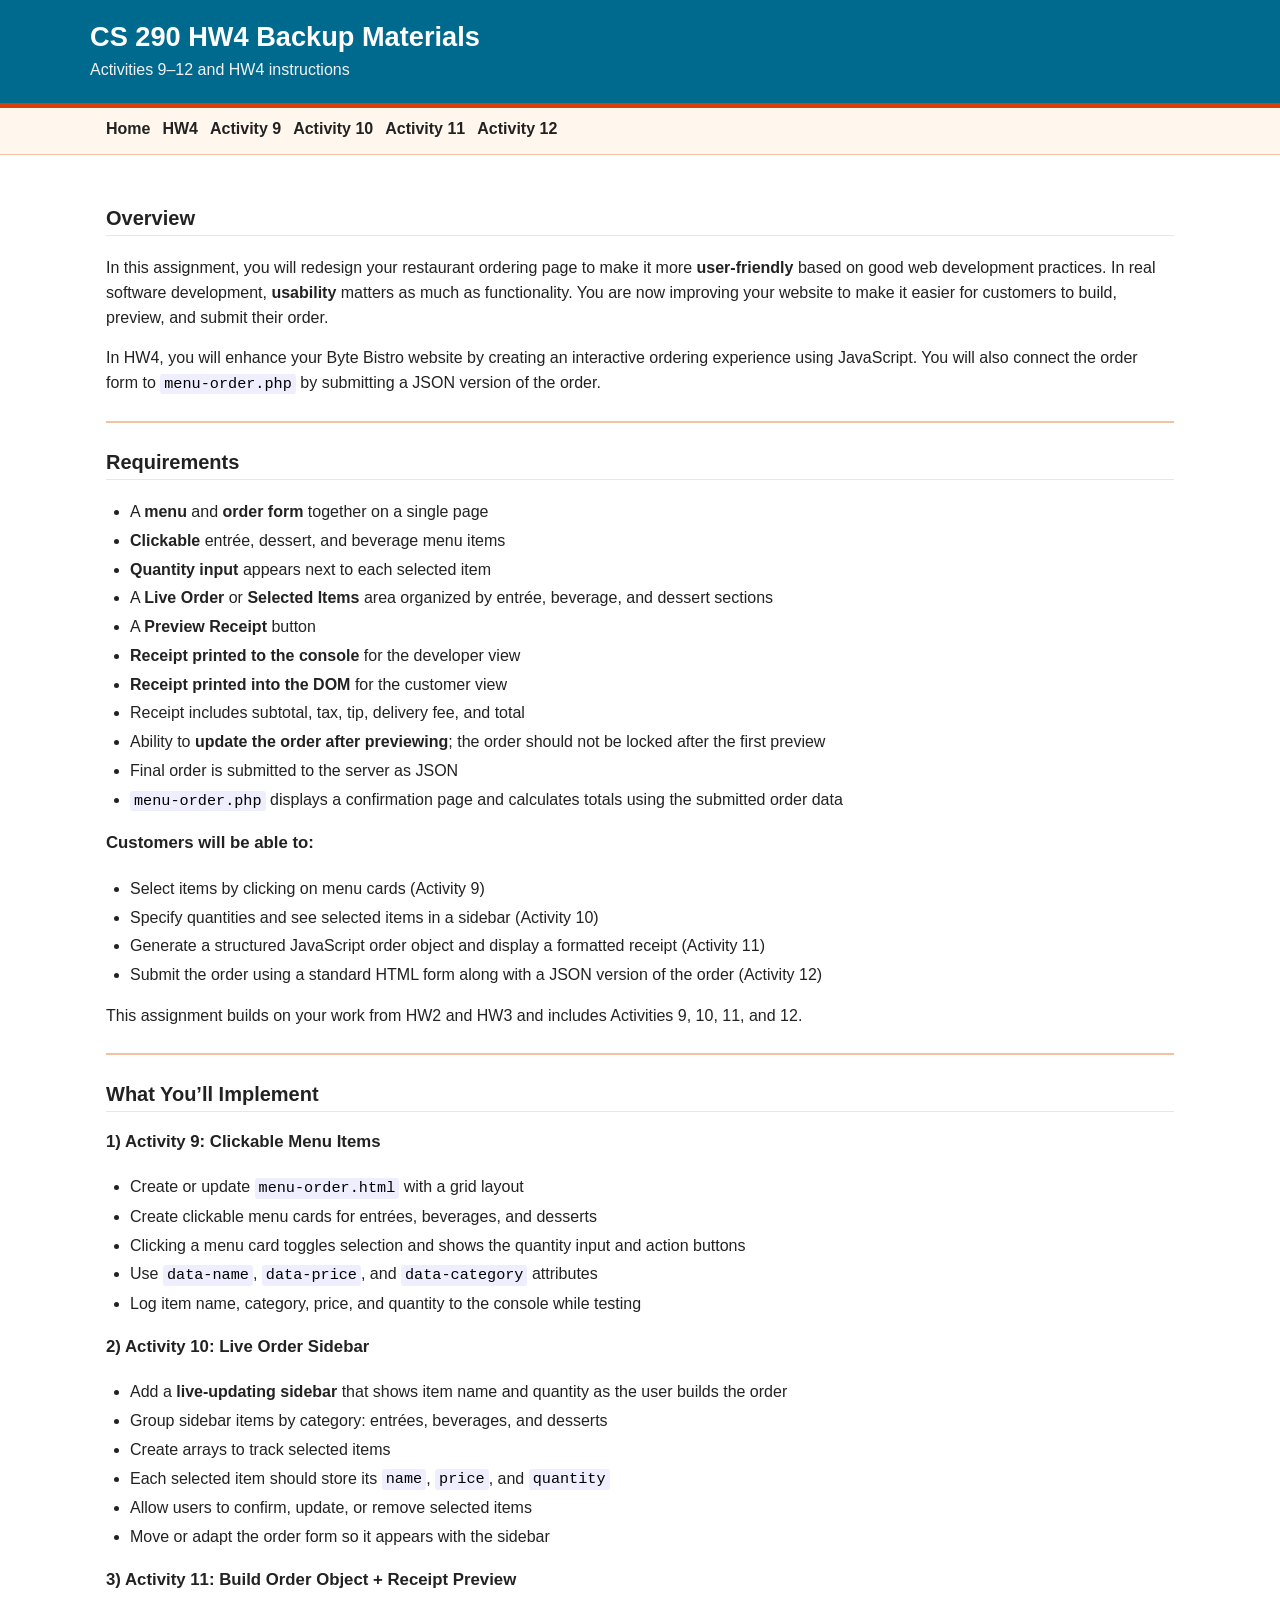
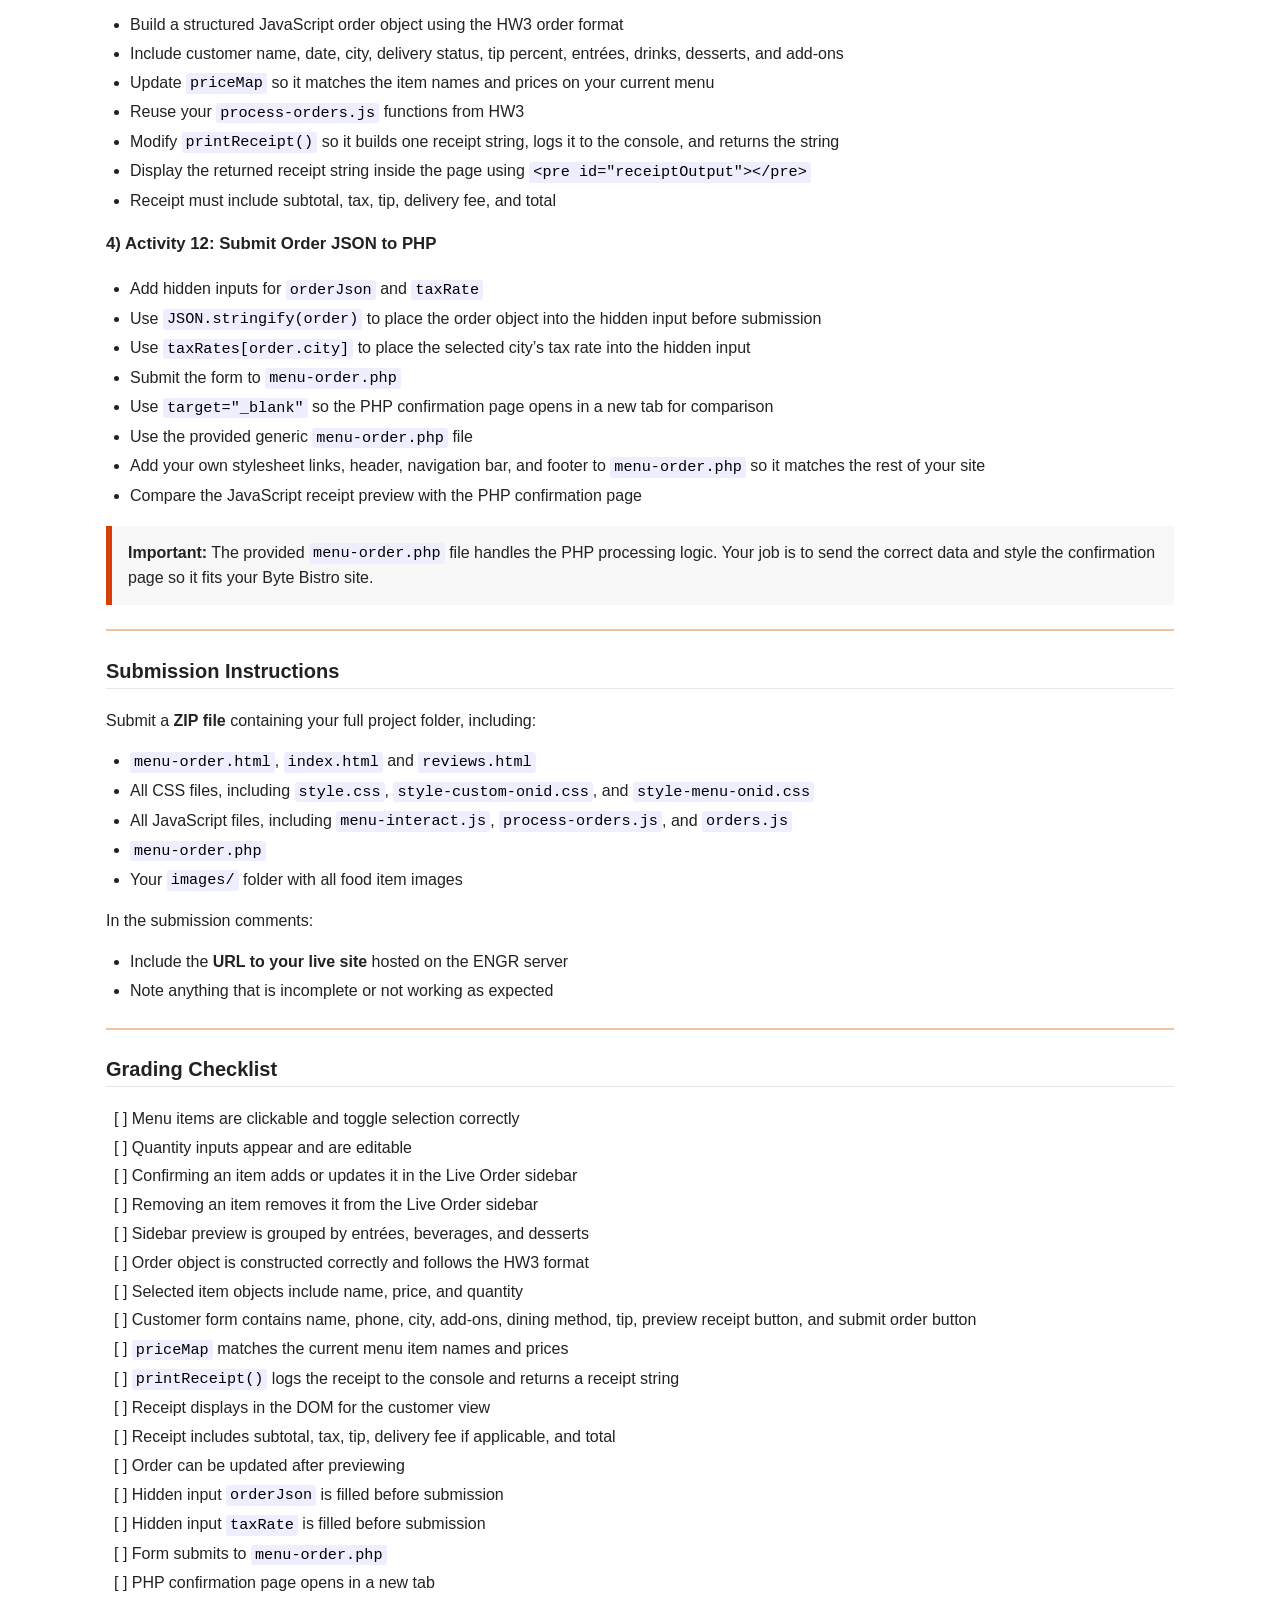
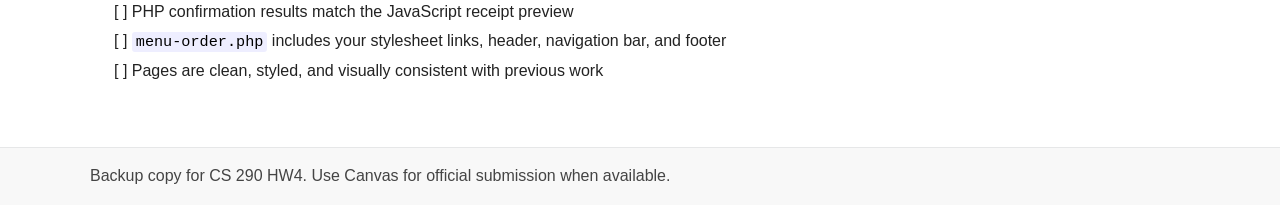
<file: homework/cs290-hw4.html>
<!doctype html>
<html lang="en">
<head>
  <meta charset="utf-8">
  <meta name="viewport" content="width=device-width, initial-scale=1">
  <title>cs290-hw4.html</title>
  <link rel="stylesheet" href="../css/cs290-hw4-backup.css">
</head>
<body>
<header class="site-header"><div class="site-header-inner">
  <h1>CS 290 HW4 Backup Materials</h1>
  <p>Activities 9–12 and HW4 instructions</p>
</div></header>
<nav class="site-nav"><div class="site-nav-inner">
  <a href="../index.html">Home</a>
  <a href="cs290-hw4.html">HW4</a>
  <a href="../activities/cs290-activity9.html">Activity 9</a>
  <a href="../activities/cs290-activity10.html">Activity 10</a>
  <a href="../activities/cs290-activity11.html">Activity 11</a>
  <a href="../activities/cs290-activity12.html">Activity 12</a>
</div></nav>
<main class="content-page">

<h3>Overview</h3>
<p>In this assignment, you will redesign your restaurant ordering page to make it more <strong>user-friendly</strong> based on good web development practices. In real software development, <strong>usability</strong> matters as much as functionality. You are now improving your website to make it easier for customers to build, preview, and submit their order.</p>
<p>In HW4, you will enhance your Byte Bistro website by creating an interactive ordering experience using JavaScript. You will also connect the order form to <code>menu-order.php</code> by submitting a JSON version of the order.</p>
<hr/>
<h3>Requirements</h3>
<ul>
<li>A <strong>menu</strong> and <strong>order form</strong> together on a single page</li>
<li><strong>Clickable</strong> entrée, dessert, and beverage menu items</li>
<li><strong>Quantity input</strong> appears next to each selected item</li>
<li>A <strong>Live Order</strong> or <strong>Selected Items</strong> area organized by entrée, beverage, and dessert sections</li>
<li>A <strong>Preview Receipt</strong> button</li>
<li><strong>Receipt printed to the console</strong> for the developer view</li>
<li><strong>Receipt printed into the DOM</strong> for the customer view</li>
<li>Receipt includes subtotal, tax, tip, delivery fee, and total</li>
<li>Ability to <strong>update the order after previewing</strong>; the order should not be locked after the first preview</li>
<li>Final order is submitted to the server as JSON</li>
<li><code>menu-order.php</code> displays a confirmation page and calculates totals using the submitted order data</li>
</ul>
<h4>Customers will be able to:</h4>
<ul>
<li>Select items by clicking on menu cards (Activity 9)</li>
<li>Specify quantities and see selected items in a sidebar (Activity 10)</li>
<li>Generate a structured JavaScript order object and display a formatted receipt (Activity 11)</li>
<li>Submit the order using a standard HTML form along with a JSON version of the order (Activity 12)</li>
</ul>
<p>This assignment builds on your work from HW2 and HW3 and includes Activities 9, 10, 11, and 12.</p>
<hr/>
<h3>What You’ll Implement</h3>
<h4>1) Activity 9: Clickable Menu Items</h4>
<ul>
<li>Create or update <code>menu-order.html</code> with a grid layout</li>
<li>Create clickable menu cards for entrées, beverages, and desserts</li>
<li>Clicking a menu card toggles selection and shows the quantity input and action buttons</li>
<li>Use <code>data-name</code>, <code>data-price</code>, and <code>data-category</code> attributes</li>
<li>Log item name, category, price, and quantity to the console while testing</li>
</ul>
<h4>2) Activity 10: Live Order Sidebar</h4>
<ul>
<li>Add a <strong>live-updating sidebar</strong> that shows item name and quantity as the user builds the order</li>
<li>Group sidebar items by category: entrées, beverages, and desserts</li>
<li>Create arrays to track selected items</li>
<li>Each selected item should store its <code>name</code>, <code>price</code>, and <code>quantity</code></li>
<li>Allow users to confirm, update, or remove selected items</li>
<li>Move or adapt the order form so it appears with the sidebar</li>
</ul>
<h4>3) Activity 11: Build Order Object + Receipt Preview</h4>
<ul>
<li>Build a structured JavaScript order object using the HW3 order format</li>
<li>Include customer name, date, city, delivery status, tip percent, entrées, drinks, desserts, and add-ons</li>
<li>Update <code>priceMap</code> so it matches the item names and prices on your current menu</li>
<li>Reuse your <code>process-orders.js</code> functions from HW3</li>
<li>Modify <code>printReceipt()</code> so it builds one receipt string, logs it to the console, and returns the string</li>
<li>Display the returned receipt string inside the page using <code>&lt;pre id="receiptOutput"&gt;&lt;/pre&gt;</code></li>
<li>Receipt must include subtotal, tax, tip, delivery fee, and total</li>
</ul>
<h4>4) Activity 12: Submit Order JSON to PHP</h4>
<ul>
<li>Add hidden inputs for <code>orderJson</code> and <code>taxRate</code></li>
<li>Use <code>JSON.stringify(order)</code> to place the order object into the hidden input before submission</li>
<li>Use <code>taxRates[order.city]</code> to place the selected city’s tax rate into the hidden input</li>
<li>Submit the form to <code>menu-order.php</code></li>
<li>Use <code>target="_blank"</code> so the PHP confirmation page opens in a new tab for comparison</li>
<li>Use the provided generic <code>menu-order.php</code> file</li>
<li>Add your own stylesheet links, header, navigation bar, and footer to <code>menu-order.php</code> so it matches the rest of your site</li>
<li>Compare the JavaScript receipt preview with the PHP confirmation page</li>
</ul>
<p class="callout"><strong>Important:</strong> The provided <code>menu-order.php</code> file handles the PHP processing logic. Your job is to send the correct data and style the confirmation page so it fits your Byte Bistro site.</p>
<hr/>
<h3>Submission Instructions</h3>
<p>Submit a <strong>ZIP file</strong> containing your full project folder, including:</p>
<ul>
<li><code>menu-order.html</code>, <code>index.html</code> and <code>reviews.html</code></li>
<li>All CSS files, including <code>style.css</code>, <code>style-custom-onid.css</code>, and <code>style-menu-onid.css</code></li>
<li>All JavaScript files, including <code>menu-interact.js</code>, <code>process-orders.js</code>, and <code>orders.js</code></li>
<li><code>menu-order.php</code></li>
<li>Your <code>images/</code> folder with all food item images</li>
</ul>
<p>In the submission comments:</p>
<ul>
<li>Include the <strong>URL to your live site</strong> hosted on the ENGR server</li>
<li>Note anything that is incomplete or not working as expected</li>
</ul>
<hr/>
<h3>Grading Checklist</h3>
<ul class="checklist">
<li>[ ] Menu items are clickable and toggle selection correctly</li>
<li>[ ] Quantity inputs appear and are editable</li>
<li>[ ] Confirming an item adds or updates it in the Live Order sidebar</li>
<li>[ ] Removing an item removes it from the Live Order sidebar</li>
<li>[ ] Sidebar preview is grouped by entrées, beverages, and desserts</li>
<li>[ ] Order object is constructed correctly and follows the HW3 format</li>
<li>[ ] Selected item objects include name, price, and quantity</li>
<li>[ ] Customer form contains name, phone, city, add-ons, dining method, tip, preview receipt button, and submit order button</li>
<li>[ ] <code>priceMap</code> matches the current menu item names and prices</li>
<li>[ ] <code>printReceipt()</code> logs the receipt to the console and returns a receipt string</li>
<li>[ ] Receipt displays in the DOM for the customer view</li>
<li>[ ] Receipt includes subtotal, tax, tip, delivery fee if applicable, and total</li>
<li>[ ] Order can be updated after previewing</li>
<li>[ ] Hidden input <code>orderJson</code> is filled before submission</li>
<li>[ ] Hidden input <code>taxRate</code> is filled before submission</li>
<li>[ ] Form submits to <code>menu-order.php</code></li>
<li>[ ] PHP confirmation page opens in a new tab</li>
<li>[ ] PHP confirmation results match the JavaScript receipt preview</li>
<li>[ ] <code>menu-order.php</code> includes your stylesheet links, header, navigation bar, and footer</li>
<li>[ ] Pages are clean, styled, and visually consistent with previous work</li>
</ul>

</main>
<footer class="site-footer"><div>Backup copy for CS 290 HW4. Use Canvas for official submission when available.</div></footer>
</body>
</html>
</file>
<file: css/cs290-hw4-backup.css>
:root {
  --osu-orange: #d73f09;
   --site-dark: #1f2f36;
  --light-orange: #f0c2a0;
  --soft-orange: #fff7ed;
  --soft-gray: #f8f8f8;
  --code-bg: #f5f5f5;
  --inline-code-bg: #eeeeff;
  --border: #e6e7e8;
  --text: #222;
  --page-width: 1100px;
   --stratosphere: #006a8e;
  --candela: #fdd26e;
  --coastline: #a7aca2;
  --beaver-orange: #d73f09;
}

* { box-sizing: border-box; }

body {
  margin: 0;
  font-family: Arial, Helvetica, sans-serif;
  line-height: 1.55;
  color: var(--text);
  background: #ffffff;
}

.site-header {
  background: var(--stratosphere);
  color: white;
  padding: 1.25rem 1rem;
  border-bottom: 5px solid var(--osu-orange);
}

.site-header-inner {
  max-width: var(--page-width);
  margin: 0 auto;
}

.site-header h1 {
  margin: 0 0 0.25rem 0;
  font-size: 1.7rem;
}

.site-header p {
  margin: 0;
  color: #f2f2f2;
}

.site-nav {
  background: #fff7ed;
  border-bottom: 1px solid var(--light-orange);
}

.site-nav-inner {
  max-width: var(--page-width);
  margin: 0 auto;
  padding: 0.6rem 1rem;
  display: flex;
  gap: 0.75rem;
  flex-wrap: wrap;
}

.site-nav a {
  color: var(--osu-dark);
  text-decoration: none;
  font-weight: 700;
  border-bottom: 2px solid transparent;
}

.site-nav a:hover,
.site-nav a:focus {
  border-bottom-color: var(--osu-orange);
}

main.content-page {
  background: white;
  max-width: var(--page-width);
  margin: 0 auto;
  padding: 1.5rem 1rem 3rem;
}

h1, h2, h3, h4 {
  color: var(--osu-dark);
  line-height: 1.25;
}

main.content-page > h2:first-child,
h1.page-title {
  border-bottom: 2px solid var(--osu-orange);
  font-size: 1.65rem;
  margin-top: 0;
  margin-bottom: 1rem;
  padding-bottom: 0.45rem;
}

h3 {
  border-bottom: 1px solid var(--border);
  font-size: 1.25rem;
  margin-top: 1.7rem;
  padding-bottom: 0.25rem;
}

h4 {
  font-size: 1.05rem;
  margin-top: 1.25rem;
}

hr {
  border: none;
  border-top: 2px solid var(--light-orange);
  margin: 1.5rem 0;
}

ul, ol { padding-left: 1.5rem; }
li { margin: 0.25rem 0; }

.callout {
  background: var(--soft-gray);
  border-left: 6px solid var(--osu-orange);
  padding: 0.9rem 1rem;
  margin: 1.1rem 0;
}

.callout.important {
  background: var(--soft-orange);
}

pre {
  background: var(--code-bg);
  color: #000;
  padding: 0.9rem 1rem;
  overflow-x: auto;
  border-radius: 6px;
  border: 1px solid #ddd;
  white-space: pre-wrap;
}

code {
  background-color: var(--inline-code-bg);
  color: #000;
  padding: 0.08rem 0.25rem;
  border-radius: 3px;
  font-family: Consolas, Monaco, 'Courier New', monospace;
  font-size: 0.95em;
}

pre code {
  background: transparent;
  padding: 0;
  border-radius: 0;
}

a { color: #005b94; }
a:hover, a:focus { color: var(--osu-orange); }

.checklist li { list-style-type: none; margin-left: -1rem; }

.index-grid {
  display: grid;
  grid-template-columns: repeat(auto-fit, minmax(220px, 1fr));
  gap: 1rem;
  margin-top: 1rem;
}

.index-card {
  border: 1px solid var(--border);
  border-left: 6px solid var(--osu-orange);
  padding: 1rem;
  border-radius: 8px;
  background: var(--soft-orange);
}

.index-card h2 {
  margin-top: 0;
  font-size: 1.15rem;
}

.index-card a {
  font-weight: 700;
}

footer.site-footer {
  border-top: 1px solid var(--border);
  background: #f8f8f8;
  padding: 1rem;
  color: #444;
}

footer.site-footer div {
  max-width: var(--page-width);
  margin: 0 auto;
}

@media (max-width: 700px) {
  .site-header h1 { font-size: 1.4rem; }
  main.content-page { padding: 1rem; }
}
</file>
